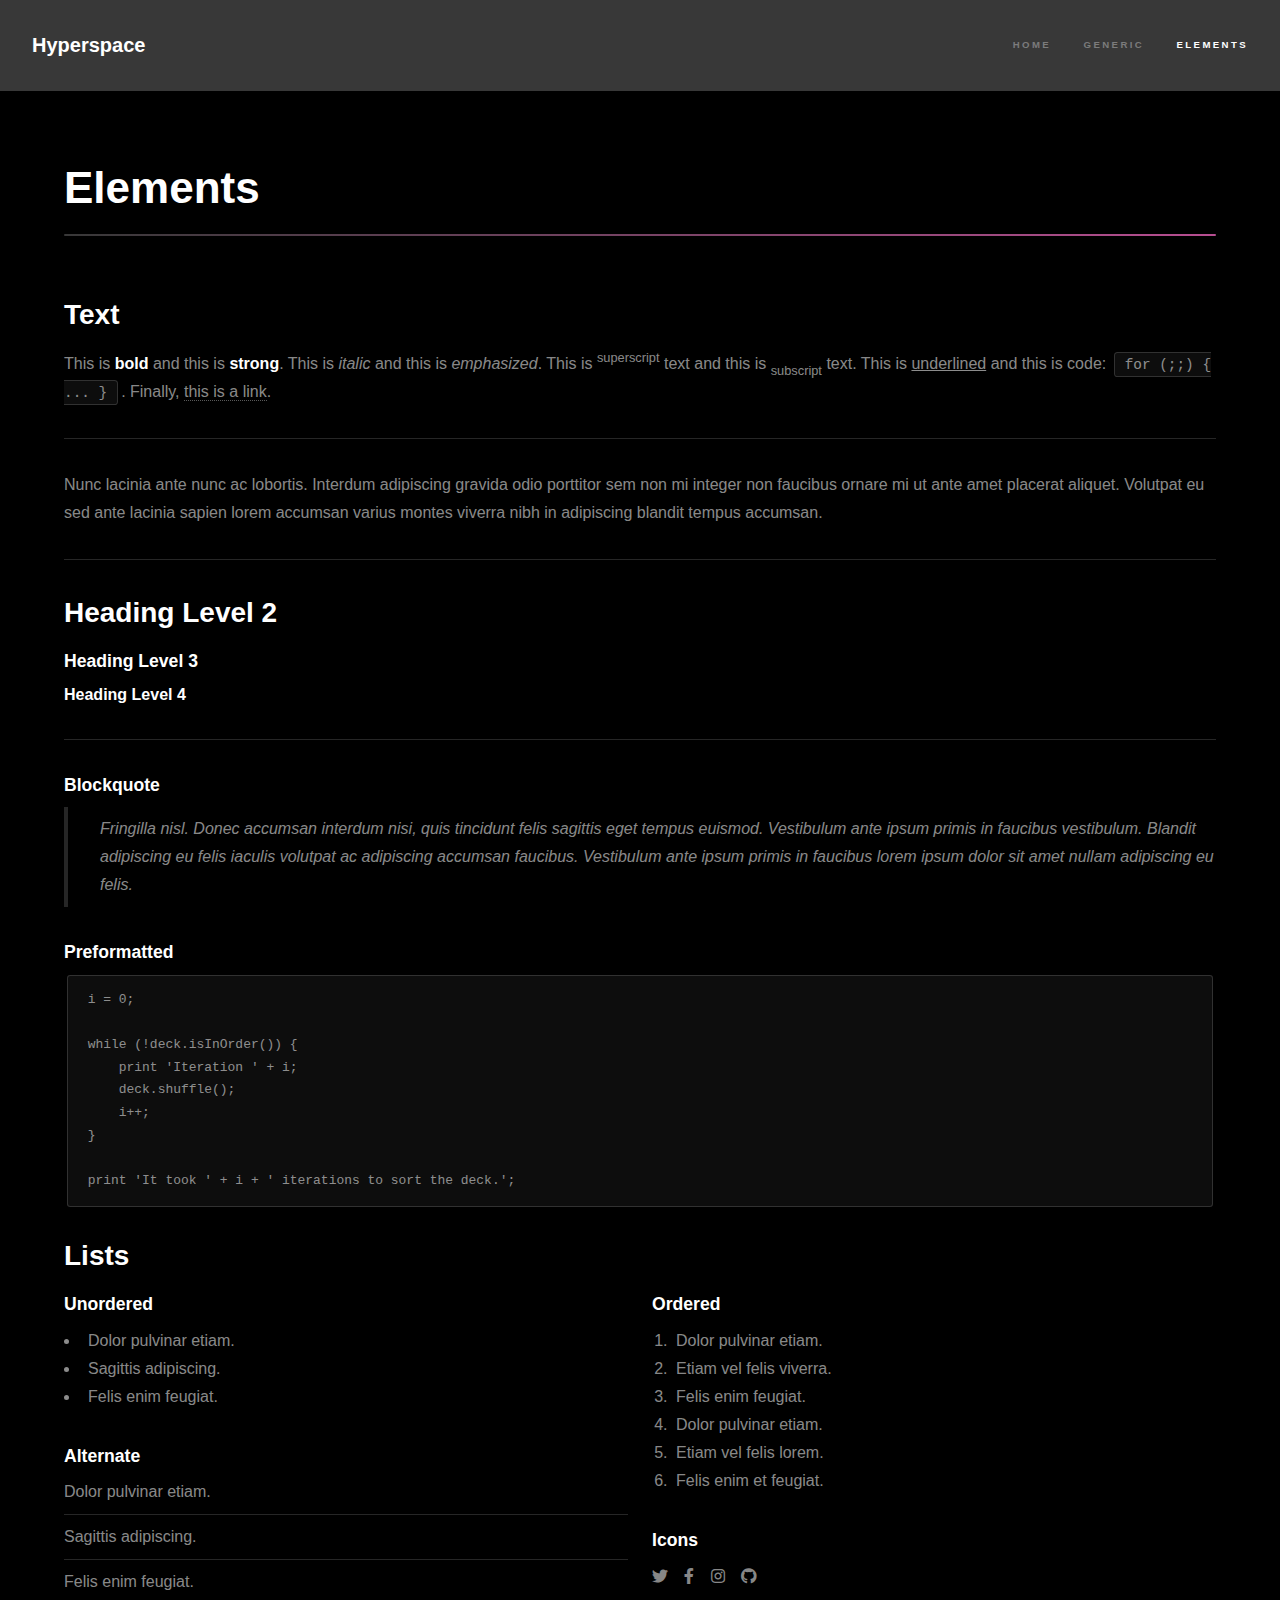
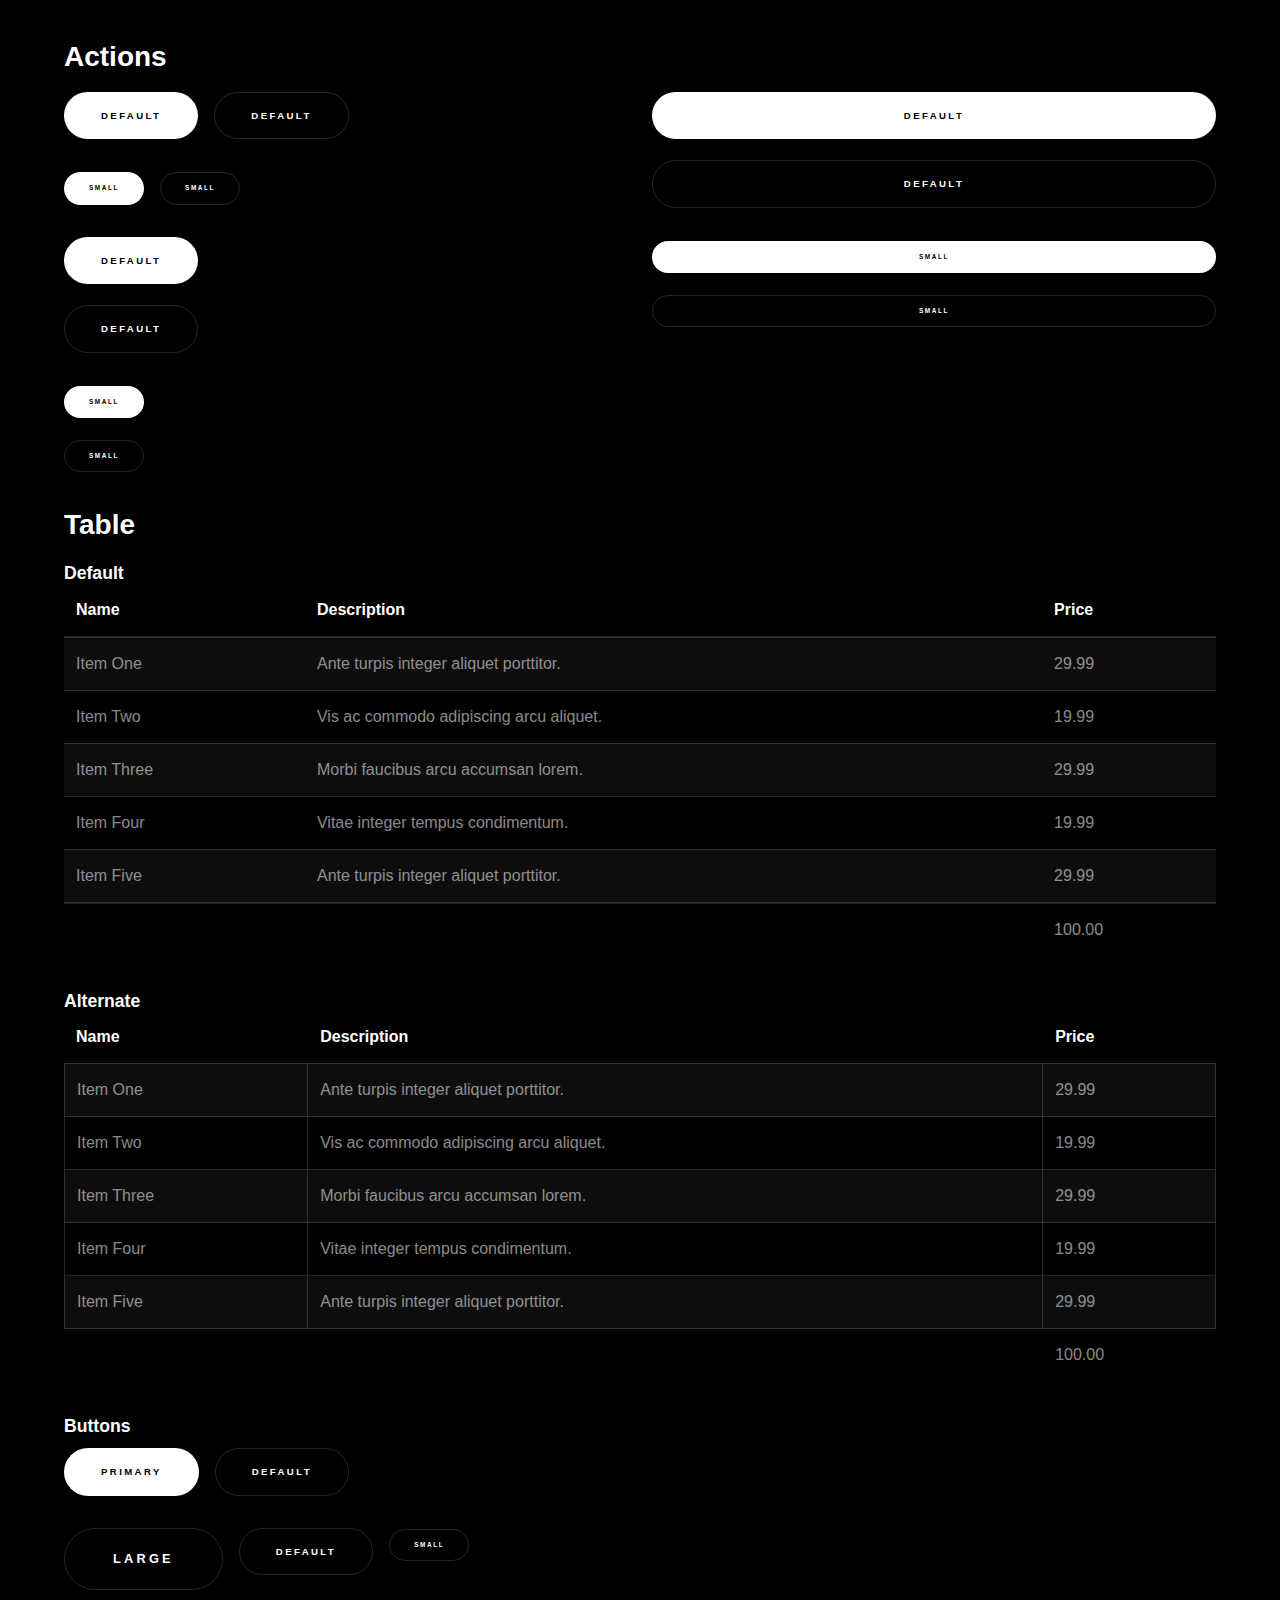
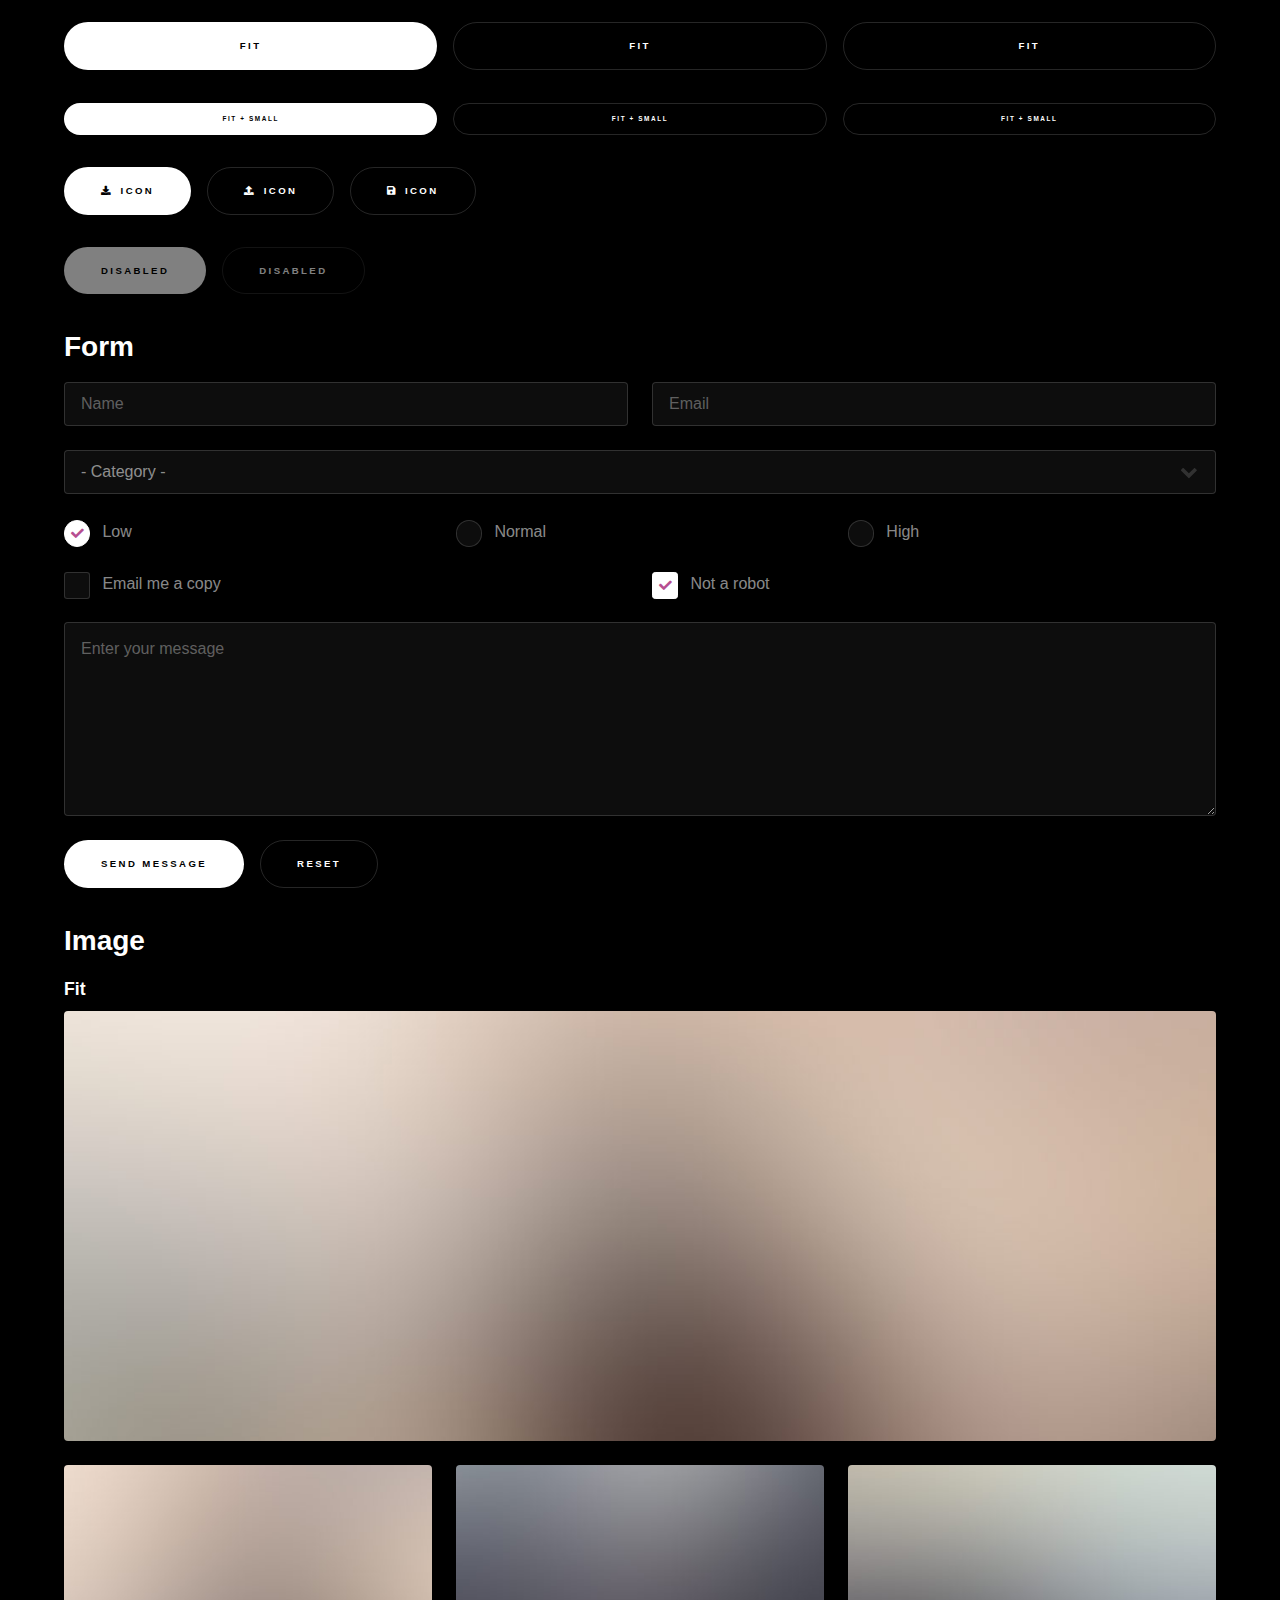
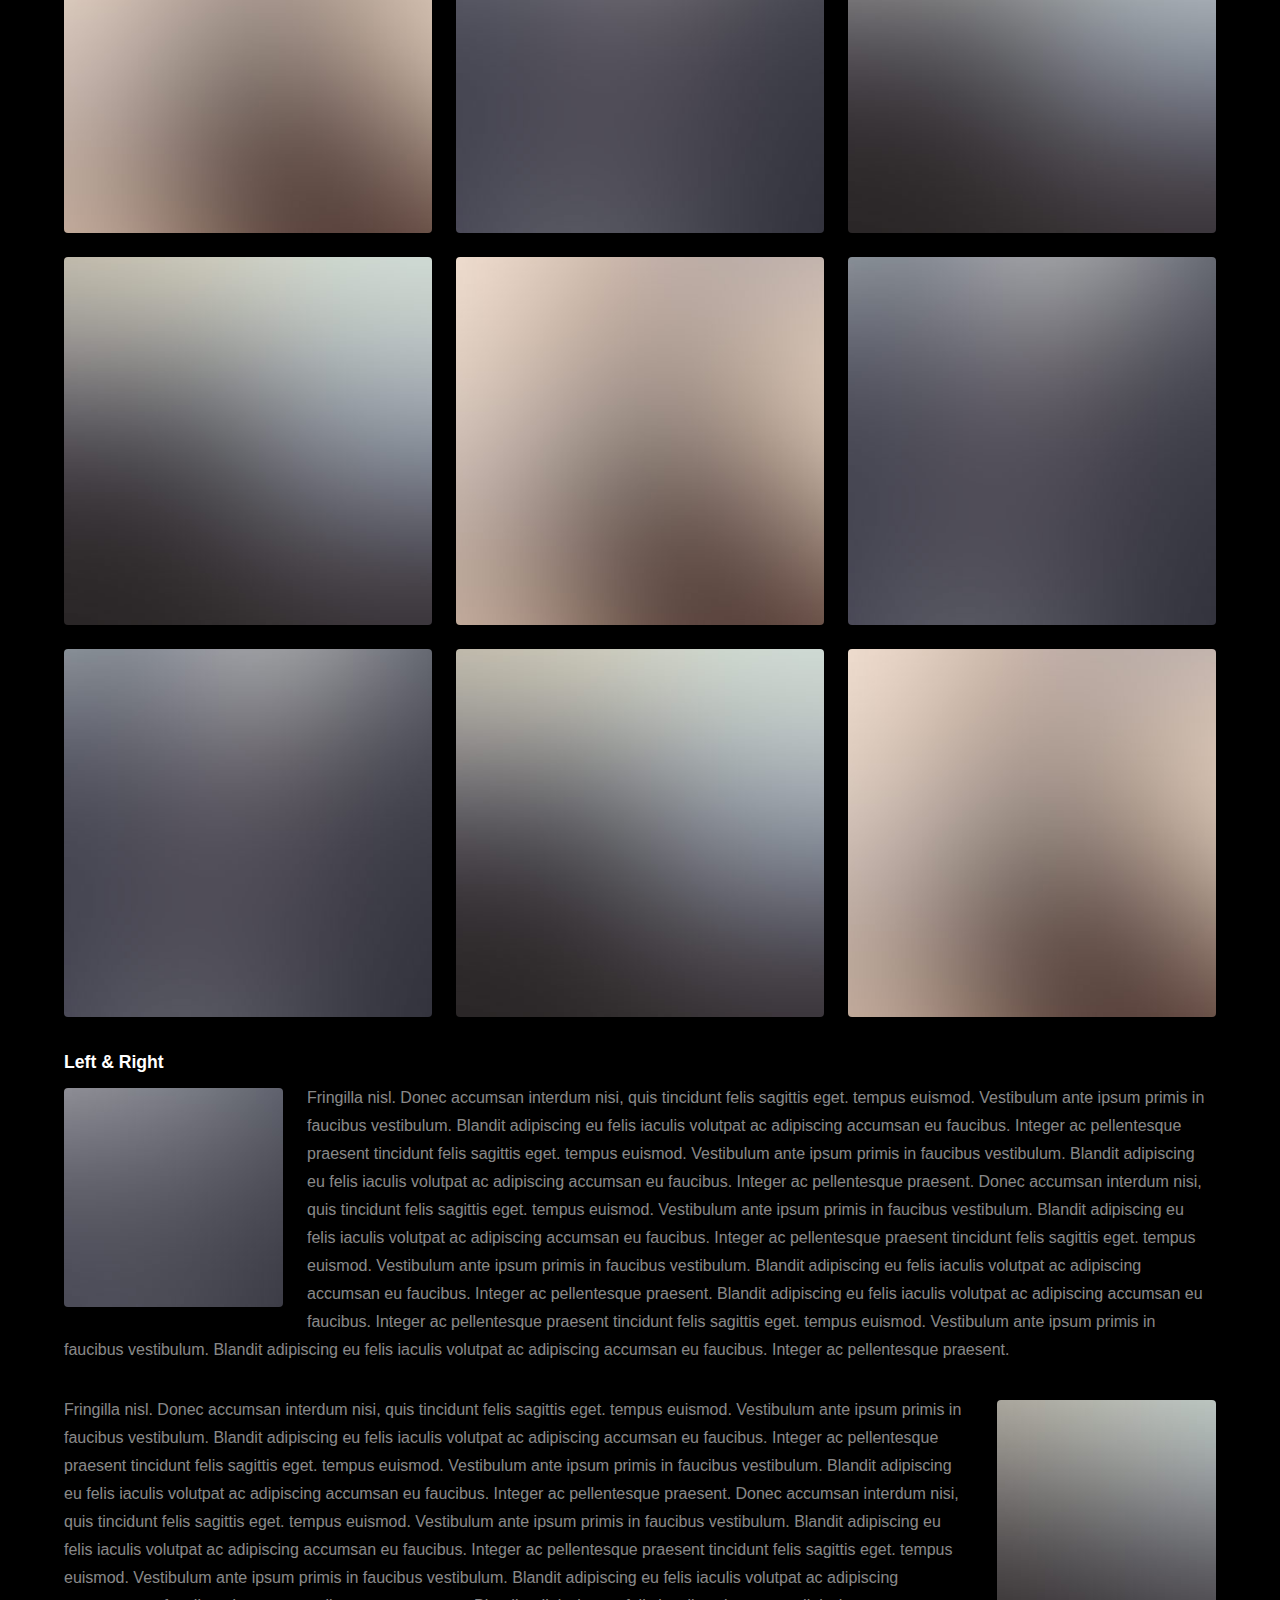
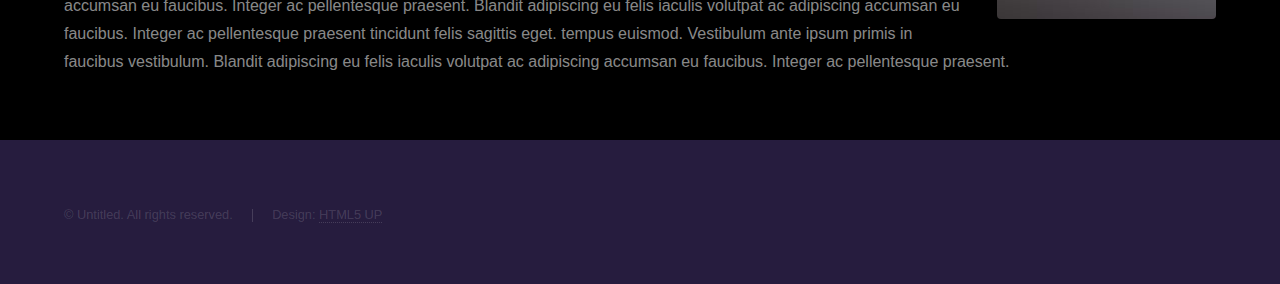
<file: elements.html>
<!DOCTYPE HTML>
<!--
	Hyperspace by HTML5 UP
	html5up.net | @ajlkn
	Free for personal and commercial use under the CCA 3.0 license (html5up.net/license)
-->
<html>
	<head>
		<title>Elements - Hyperspace by HTML5 UP</title>
		<meta charset="utf-8" />
		<meta name="viewport" content="width=device-width, initial-scale=1, user-scalable=no" />
		<link rel="stylesheet" href="assets/css/main.css" />
		<noscript><link rel="stylesheet" href="assets/css/noscript.css" /></noscript>
	</head>
	<body class="is-preload">

		<!-- Header -->
			<header id="header">
				<a href="index.html" class="title">Hyperspace</a>
				<nav>
					<ul>
						<li><a href="index.html">Home</a></li>
						<li><a href="generic.html">Generic</a></li>
						<li><a href="elements.html"  class="active">Elements</a></li>
					</ul>
				</nav>
			</header>

		<!-- Wrapper -->
			<div id="wrapper">

				<!-- Main -->
					<section id="main" class="wrapper">
						<div class="inner">
							<h1 class="major">Elements</h1>

							<!-- Text -->
								<section>
									<h2>Text</h2>
									<p>This is <b>bold</b> and this is <strong>strong</strong>. This is <i>italic</i> and this is <em>emphasized</em>.
									This is <sup>superscript</sup> text and this is <sub>subscript</sub> text.
									This is <u>underlined</u> and this is code: <code>for (;;) { ... }</code>. Finally, <a href="#">this is a link</a>.</p>
									<hr />
									<p>Nunc lacinia ante nunc ac lobortis. Interdum adipiscing gravida odio porttitor sem non mi integer non faucibus ornare mi ut ante amet placerat aliquet. Volutpat eu sed ante lacinia sapien lorem accumsan varius montes viverra nibh in adipiscing blandit tempus accumsan.</p>
									<hr />
									<h2>Heading Level 2</h2>
									<h3>Heading Level 3</h3>
									<h4>Heading Level 4</h4>
									<hr />
									<h3>Blockquote</h3>
									<blockquote>Fringilla nisl. Donec accumsan interdum nisi, quis tincidunt felis sagittis eget tempus euismod. Vestibulum ante ipsum primis in faucibus vestibulum. Blandit adipiscing eu felis iaculis volutpat ac adipiscing accumsan faucibus. Vestibulum ante ipsum primis in faucibus lorem ipsum dolor sit amet nullam adipiscing eu felis.</blockquote>
									<h3>Preformatted</h3>
									<pre><code>i = 0;

while (!deck.isInOrder()) {
    print 'Iteration ' + i;
    deck.shuffle();
    i++;
}

print 'It took ' + i + ' iterations to sort the deck.';</code></pre>
								</section>

							<!-- Lists -->
								<section>
									<h2>Lists</h2>
									<div class="row">
										<div class="col-6 col-12-medium">
											<h3>Unordered</h3>
											<ul>
												<li>Dolor pulvinar etiam.</li>
												<li>Sagittis adipiscing.</li>
												<li>Felis enim feugiat.</li>
											</ul>
											<h3>Alternate</h3>
											<ul class="alt">
												<li>Dolor pulvinar etiam.</li>
												<li>Sagittis adipiscing.</li>
												<li>Felis enim feugiat.</li>
											</ul>
										</div>
										<div class="col-6 col-12-medium">
											<h3>Ordered</h3>
											<ol>
												<li>Dolor pulvinar etiam.</li>
												<li>Etiam vel felis viverra.</li>
												<li>Felis enim feugiat.</li>
												<li>Dolor pulvinar etiam.</li>
												<li>Etiam vel felis lorem.</li>
												<li>Felis enim et feugiat.</li>
											</ol>
											<h3>Icons</h3>
											<ul class="icons">
												<li><a href="#" class="icon brands fa-twitter"><span class="label">Twitter</span></a></li>
												<li><a href="#" class="icon brands fa-facebook-f"><span class="label">Facebook</span></a></li>
												<li><a href="#" class="icon brands fa-instagram"><span class="label">Instagram</span></a></li>
												<li><a href="#" class="icon brands fa-github"><span class="label">Github</span></a></li>
											</ul>
										</div>
									</div>
									<h2>Actions</h2>
									<div class="row">
										<div class="col-6 col-12-medium">
											<ul class="actions">
												<li><a href="#" class="button primary">Default</a></li>
												<li><a href="#" class="button">Default</a></li>
											</ul>
											<ul class="actions small">
												<li><a href="#" class="button primary small">Small</a></li>
												<li><a href="#" class="button small">Small</a></li>
											</ul>
											<ul class="actions stacked">
												<li><a href="#" class="button primary">Default</a></li>
												<li><a href="#" class="button">Default</a></li>
											</ul>
											<ul class="actions stacked">
												<li><a href="#" class="button primary small">Small</a></li>
												<li><a href="#" class="button small">Small</a></li>
											</ul>
										</div>
										<div class="col-6 col-12-medium">
											<ul class="actions stacked">
												<li><a href="#" class="button primary fit">Default</a></li>
												<li><a href="#" class="button fit">Default</a></li>
											</ul>
											<ul class="actions stacked">
												<li><a href="#" class="button primary small fit">Small</a></li>
												<li><a href="#" class="button small fit">Small</a></li>
											</ul>
										</div>
									</div>
								</section>

							<!-- Table -->
								<section>
									<h2>Table</h2>
									<h3>Default</h3>
									<div class="table-wrapper">
										<table>
											<thead>
												<tr>
													<th>Name</th>
													<th>Description</th>
													<th>Price</th>
												</tr>
											</thead>
											<tbody>
												<tr>
													<td>Item One</td>
													<td>Ante turpis integer aliquet porttitor.</td>
													<td>29.99</td>
												</tr>
												<tr>
													<td>Item Two</td>
													<td>Vis ac commodo adipiscing arcu aliquet.</td>
													<td>19.99</td>
												</tr>
												<tr>
													<td>Item Three</td>
													<td> Morbi faucibus arcu accumsan lorem.</td>
													<td>29.99</td>
												</tr>
												<tr>
													<td>Item Four</td>
													<td>Vitae integer tempus condimentum.</td>
													<td>19.99</td>
												</tr>
												<tr>
													<td>Item Five</td>
													<td>Ante turpis integer aliquet porttitor.</td>
													<td>29.99</td>
												</tr>
											</tbody>
											<tfoot>
												<tr>
													<td colspan="2"></td>
													<td>100.00</td>
												</tr>
											</tfoot>
										</table>
									</div>

									<h3>Alternate</h3>
									<div class="table-wrapper">
										<table class="alt">
											<thead>
												<tr>
													<th>Name</th>
													<th>Description</th>
													<th>Price</th>
												</tr>
											</thead>
											<tbody>
												<tr>
													<td>Item One</td>
													<td>Ante turpis integer aliquet porttitor.</td>
													<td>29.99</td>
												</tr>
												<tr>
													<td>Item Two</td>
													<td>Vis ac commodo adipiscing arcu aliquet.</td>
													<td>19.99</td>
												</tr>
												<tr>
													<td>Item Three</td>
													<td> Morbi faucibus arcu accumsan lorem.</td>
													<td>29.99</td>
												</tr>
												<tr>
													<td>Item Four</td>
													<td>Vitae integer tempus condimentum.</td>
													<td>19.99</td>
												</tr>
												<tr>
													<td>Item Five</td>
													<td>Ante turpis integer aliquet porttitor.</td>
													<td>29.99</td>
												</tr>
											</tbody>
											<tfoot>
												<tr>
													<td colspan="2"></td>
													<td>100.00</td>
												</tr>
											</tfoot>
										</table>
									</div>
								</section>

							<!-- Buttons -->
								<section>
									<h3>Buttons</h3>
									<ul class="actions">
										<li><a href="#" class="button primary">Primary</a></li>
										<li><a href="#" class="button">Default</a></li>
									</ul>
									<ul class="actions">
										<li><a href="#" class="button large">Large</a></li>
										<li><a href="#" class="button">Default</a></li>
										<li><a href="#" class="button small">Small</a></li>
									</ul>
									<ul class="actions fit">
										<li><a href="#" class="button primary fit">Fit</a></li>
										<li><a href="#" class="button fit">Fit</a></li>
										<li><a href="#" class="button fit">Fit</a></li>
									</ul>
									<ul class="actions fit small">
										<li><a href="#" class="button primary fit small">Fit + Small</a></li>
										<li><a href="#" class="button fit small">Fit + Small</a></li>
										<li><a href="#" class="button fit small">Fit + Small</a></li>
									</ul>
									<ul class="actions">
										<li><a href="#" class="button primary icon solid fa-download">Icon</a></li>
										<li><a href="#" class="button icon solid fa-upload">Icon</a></li>
										<li><a href="#" class="button icon solid fa-save">Icon</a></li>
									</ul>
									<ul class="actions">
										<li><span class="button primary disabled">Disabled</span></li>
										<li><span class="button disabled">Disabled</span></li>
									</ul>
								</section>

							<!-- Form -->
								<section>
									<h2>Form</h2>
									<form method="post" action="#">
										<div class="row gtr-uniform">
											<div class="col-6 col-12-xsmall">
												<input type="text" name="demo-name" id="demo-name" value="" placeholder="Name" />
											</div>
											<div class="col-6 col-12-xsmall">
												<input type="email" name="demo-email" id="demo-email" value="" placeholder="Email" />
											</div>
											<div class="col-12">
												<select name="demo-category" id="demo-category">
													<option value="">- Category -</option>
													<option value="1">Manufacturing</option>
													<option value="1">Shipping</option>
													<option value="1">Administration</option>
													<option value="1">Human Resources</option>
												</select>
											</div>
											<div class="col-4 col-12-small">
												<input type="radio" id="demo-priority-low" name="demo-priority" checked>
												<label for="demo-priority-low">Low</label>
											</div>
											<div class="col-4 col-12-small">
												<input type="radio" id="demo-priority-normal" name="demo-priority">
												<label for="demo-priority-normal">Normal</label>
											</div>
											<div class="col-4 col-12-small">
												<input type="radio" id="demo-priority-high" name="demo-priority">
												<label for="demo-priority-high">High</label>
											</div>
											<div class="col-6 col-12-small">
												<input type="checkbox" id="demo-copy" name="demo-copy">
												<label for="demo-copy">Email me a copy</label>
											</div>
											<div class="col-6 col-12-small">
												<input type="checkbox" id="demo-human" name="demo-human" checked>
												<label for="demo-human">Not a robot</label>
											</div>
											<div class="col-12">
												<textarea name="demo-message" id="demo-message" placeholder="Enter your message" rows="6"></textarea>
											</div>
											<div class="col-12">
												<ul class="actions">
													<li><input type="submit" value="Send Message" class="primary" /></li>
													<li><input type="reset" value="Reset" /></li>
												</ul>
											</div>
										</div>
									</form>
								</section>

							<!-- Image -->
								<section>
									<h2>Image</h2>
									<h3>Fit</h3>
									<div class="box alt">
										<div class="row gtr-uniform">
											<div class="col-12"><span class="image fit"><img src="images/pic04.jpg" alt="" /></span></div>
											<div class="col-4"><span class="image fit"><img src="images/pic01.jpg" alt="" /></span></div>
											<div class="col-4"><span class="image fit"><img src="images/pic02.jpg" alt="" /></span></div>
											<div class="col-4"><span class="image fit"><img src="images/pic03.jpg" alt="" /></span></div>
											<div class="col-4"><span class="image fit"><img src="images/pic03.jpg" alt="" /></span></div>
											<div class="col-4"><span class="image fit"><img src="images/pic01.jpg" alt="" /></span></div>
											<div class="col-4"><span class="image fit"><img src="images/pic02.jpg" alt="" /></span></div>
											<div class="col-4"><span class="image fit"><img src="images/pic02.jpg" alt="" /></span></div>
											<div class="col-4"><span class="image fit"><img src="images/pic03.jpg" alt="" /></span></div>
											<div class="col-4"><span class="image fit"><img src="images/pic01.jpg" alt="" /></span></div>
										</div>
									</div>
									<h3>Left &amp; Right</h3>
									<p><span class="image left"><img src="images/pic05.jpg" alt="" /></span>Fringilla nisl. Donec accumsan interdum nisi, quis tincidunt felis sagittis eget. tempus euismod. Vestibulum ante ipsum primis in faucibus vestibulum. Blandit adipiscing eu felis iaculis volutpat ac adipiscing accumsan eu faucibus. Integer ac pellentesque praesent tincidunt felis sagittis eget. tempus euismod. Vestibulum ante ipsum primis in faucibus vestibulum. Blandit adipiscing eu felis iaculis volutpat ac adipiscing accumsan eu faucibus. Integer ac pellentesque praesent. Donec accumsan interdum nisi, quis tincidunt felis sagittis eget. tempus euismod. Vestibulum ante ipsum primis in faucibus vestibulum. Blandit adipiscing eu felis iaculis volutpat ac adipiscing accumsan eu faucibus. Integer ac pellentesque praesent tincidunt felis sagittis eget. tempus euismod. Vestibulum ante ipsum primis in faucibus vestibulum. Blandit adipiscing eu felis iaculis volutpat ac adipiscing accumsan eu faucibus. Integer ac pellentesque praesent. Blandit adipiscing eu felis iaculis volutpat ac adipiscing accumsan eu faucibus. Integer ac pellentesque praesent tincidunt felis sagittis eget. tempus euismod. Vestibulum ante ipsum primis in faucibus vestibulum. Blandit adipiscing eu felis iaculis volutpat ac adipiscing accumsan eu faucibus. Integer ac pellentesque praesent.</p>
									<p><span class="image right"><img src="images/pic06.jpg" alt="" /></span>Fringilla nisl. Donec accumsan interdum nisi, quis tincidunt felis sagittis eget. tempus euismod. Vestibulum ante ipsum primis in faucibus vestibulum. Blandit adipiscing eu felis iaculis volutpat ac adipiscing accumsan eu faucibus. Integer ac pellentesque praesent tincidunt felis sagittis eget. tempus euismod. Vestibulum ante ipsum primis in faucibus vestibulum. Blandit adipiscing eu felis iaculis volutpat ac adipiscing accumsan eu faucibus. Integer ac pellentesque praesent. Donec accumsan interdum nisi, quis tincidunt felis sagittis eget. tempus euismod. Vestibulum ante ipsum primis in faucibus vestibulum. Blandit adipiscing eu felis iaculis volutpat ac adipiscing accumsan eu faucibus. Integer ac pellentesque praesent tincidunt felis sagittis eget. tempus euismod. Vestibulum ante ipsum primis in faucibus vestibulum. Blandit adipiscing eu felis iaculis volutpat ac adipiscing accumsan eu faucibus. Integer ac pellentesque praesent. Blandit adipiscing eu felis iaculis volutpat ac adipiscing accumsan eu faucibus. Integer ac pellentesque praesent tincidunt felis sagittis eget. tempus euismod. Vestibulum ante ipsum primis in faucibus vestibulum. Blandit adipiscing eu felis iaculis volutpat ac adipiscing accumsan eu faucibus. Integer ac pellentesque praesent.</p>
								</section>

						</div>
					</section>

			</div>

		<!-- Footer -->
			<footer id="footer" class="wrapper alt">
				<div class="inner">
					<ul class="menu">
						<li>&copy; Untitled. All rights reserved.</li><li>Design: <a href="http://html5up.net">HTML5 UP</a></li>
					</ul>
				</div>
			</footer>

		<!-- Scripts -->
			<script src="assets/js/jquery.min.js"></script>
			<script src="assets/js/jquery.scrollex.min.js"></script>
			<script src="assets/js/jquery.scrolly.min.js"></script>
			<script src="assets/js/browser.min.js"></script>
			<script src="assets/js/breakpoints.min.js"></script>
			<script src="assets/js/util.js"></script>
			<script src="assets/js/main.js"></script>

	</body>
</html>
</file>
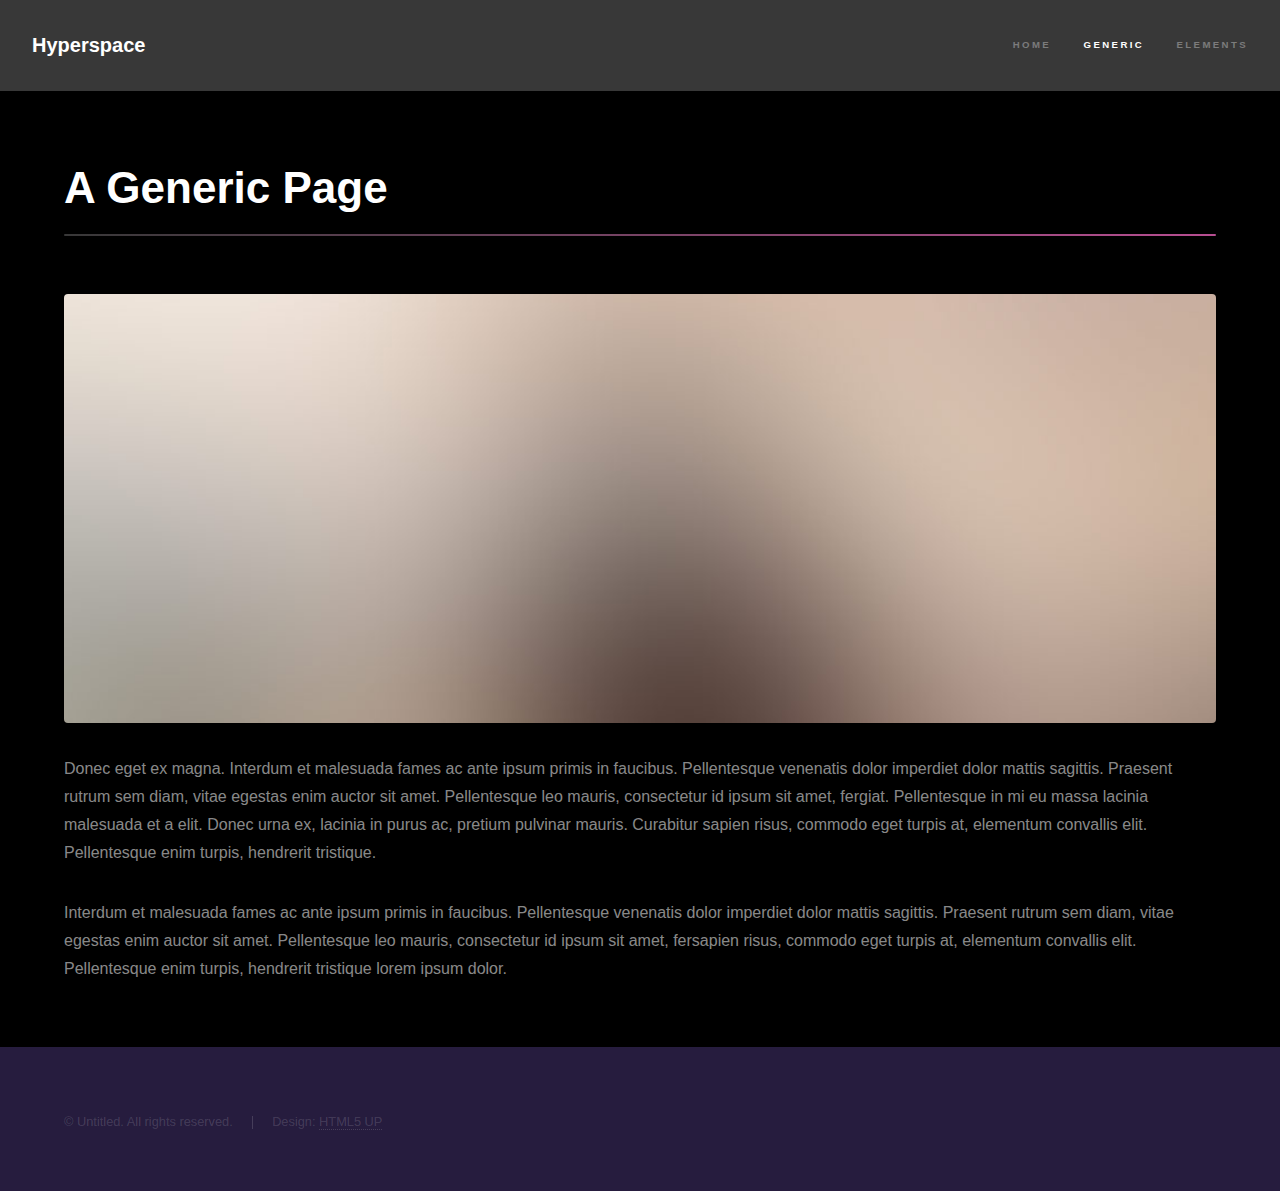
<file: generic.html>
<!DOCTYPE HTML>
<!--
	Hyperspace by HTML5 UP
	html5up.net | @ajlkn
	Free for personal and commercial use under the CCA 3.0 license (html5up.net/license)
-->
<html>
	<head>
		<title>Generic - Hyperspace by HTML5 UP</title>
		<meta charset="utf-8" />
		<meta name="viewport" content="width=device-width, initial-scale=1, user-scalable=no" />
		<link rel="stylesheet" href="assets/css/main.css" />
		<noscript><link rel="stylesheet" href="assets/css/noscript.css" /></noscript>
	</head>
	<body class="is-preload">

		<!-- Header -->
			<header id="header">
				<a href="index.html" class="title">Hyperspace</a>
				<nav>
					<ul>
						<li><a href="index.html">Home</a></li>
						<li><a href="generic.html" class="active">Generic</a></li>
						<li><a href="elements.html">Elements</a></li>
					</ul>
				</nav>
			</header>

		<!-- Wrapper -->
			<div id="wrapper">

				<!-- Main -->
					<section id="main" class="wrapper">
						<div class="inner">
							<h1 class="major">A Generic Page</h1>
							<span class="image fit"><img src="images/pic04.jpg" alt="" /></span>
							<p>Donec eget ex magna. Interdum et malesuada fames ac ante ipsum primis in faucibus. Pellentesque venenatis dolor imperdiet dolor mattis sagittis. Praesent rutrum sem diam, vitae egestas enim auctor sit amet. Pellentesque leo mauris, consectetur id ipsum sit amet, fergiat. Pellentesque in mi eu massa lacinia malesuada et a elit. Donec urna ex, lacinia in purus ac, pretium pulvinar mauris. Curabitur sapien risus, commodo eget turpis at, elementum convallis elit. Pellentesque enim turpis, hendrerit tristique.</p>
							<p>Interdum et malesuada fames ac ante ipsum primis in faucibus. Pellentesque venenatis dolor imperdiet dolor mattis sagittis. Praesent rutrum sem diam, vitae egestas enim auctor sit amet. Pellentesque leo mauris, consectetur id ipsum sit amet, fersapien risus, commodo eget turpis at, elementum convallis elit. Pellentesque enim turpis, hendrerit tristique lorem ipsum dolor.</p>
						</div>
					</section>

			</div>

		<!-- Footer -->
			<footer id="footer" class="wrapper alt">
				<div class="inner">
					<ul class="menu">
						<li>&copy; Untitled. All rights reserved.</li><li>Design: <a href="http://html5up.net">HTML5 UP</a></li>
					</ul>
				</div>
			</footer>

		<!-- Scripts -->
			<script src="assets/js/jquery.min.js"></script>
			<script src="assets/js/jquery.scrollex.min.js"></script>
			<script src="assets/js/jquery.scrolly.min.js"></script>
			<script src="assets/js/browser.min.js"></script>
			<script src="assets/js/breakpoints.min.js"></script>
			<script src="assets/js/util.js"></script>
			<script src="assets/js/main.js"></script>

	</body>
</html>
</file>
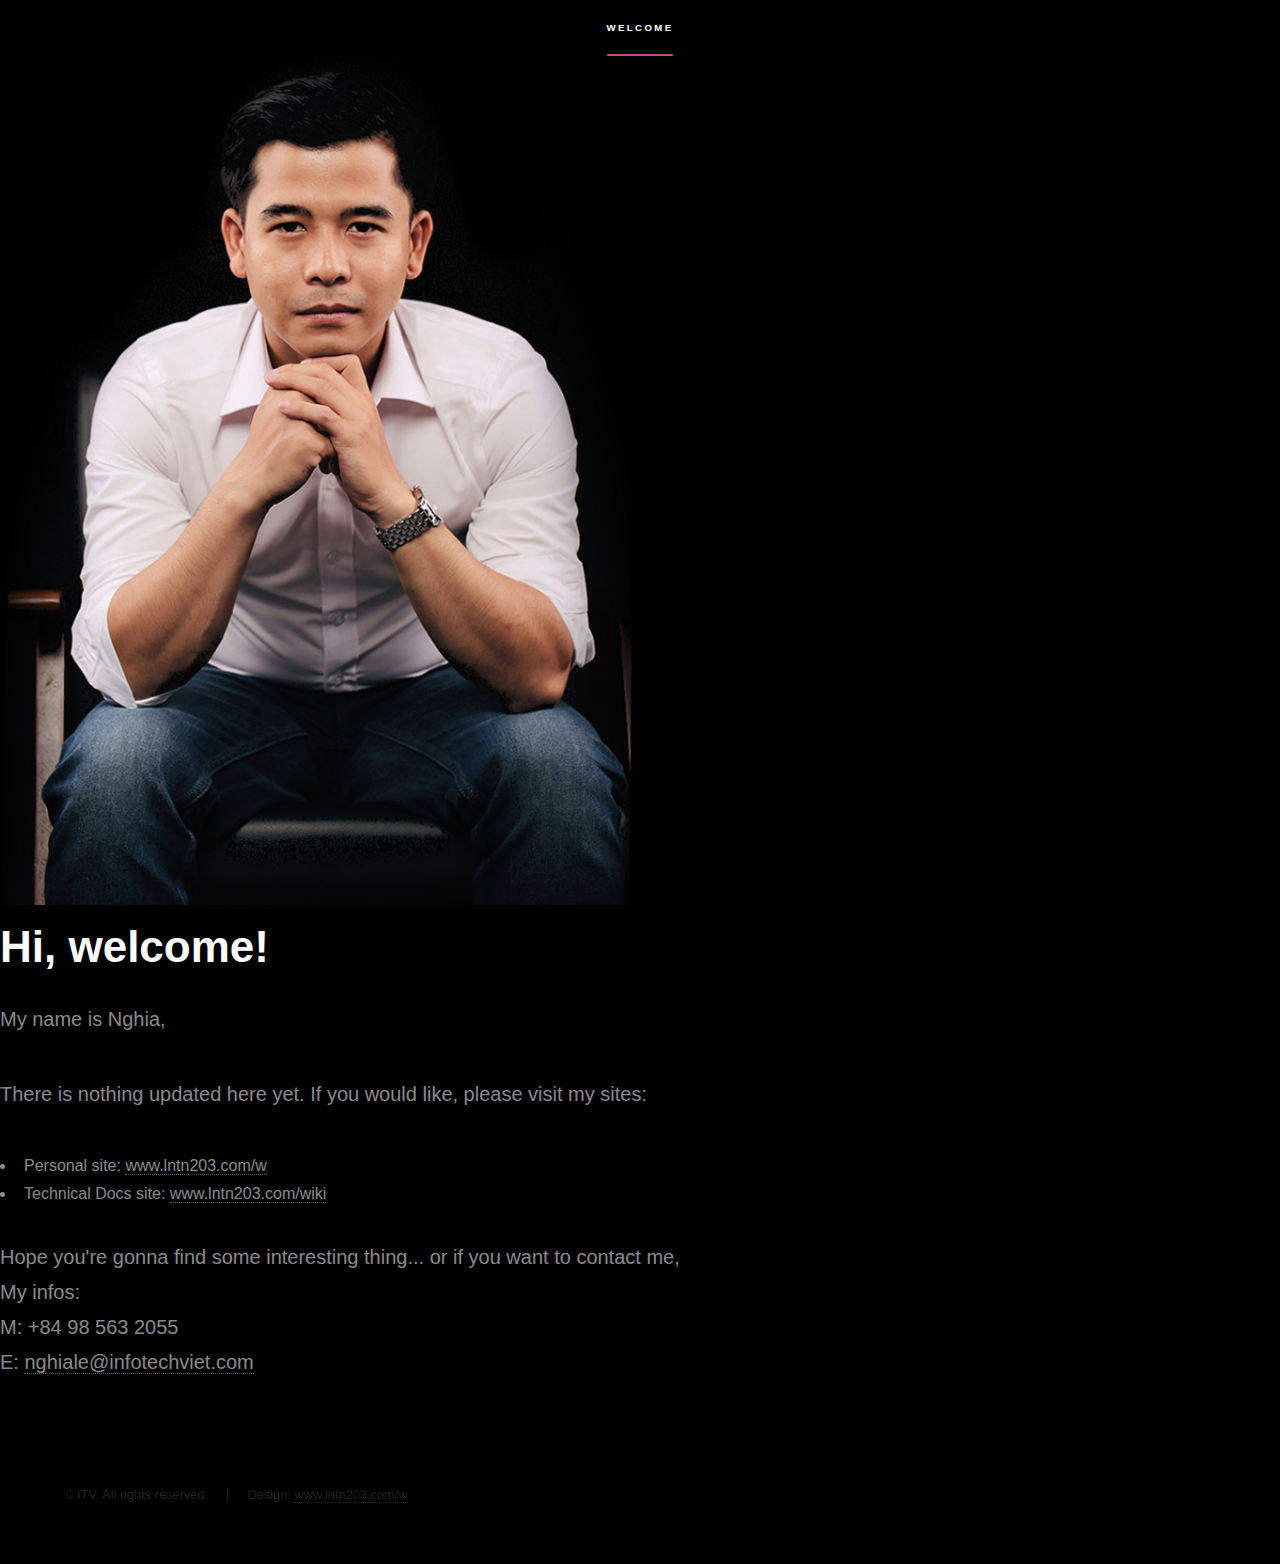
<file: index-nghiale.html>
<!DOCTYPE HTML>
<!--
	Hyperspace by HTML5 UP
	html5up.net | @ajlkn
	Free for personal and commercial use under the CCA 3.0 license (html5up.net/license)
-->
<html>
	<head>
		<title>Le Nguyen Trong Nghia's CV - trongnghia203 - lntn203.com</title>
		<meta charset="utf-8" />
		<meta name="viewport" content="width=device-width, initial-scale=1, user-scalable=no" />
		<link rel="stylesheet" href="assets/css/main.css" />
		<noscript><link rel="stylesheet" href="assets/css/noscript.css" /></noscript>
	</head>
	<body class="is-preload">

		<!-- Sidebar -->
			<section id="sidebar">
				<div class="inner">
					<nav>
						<ul>
							<li><a href="#intro">Welcome</a></li><!--
							<li><a href="#one">Who we are</a></li>
							<li><a href="#two">What we do</a></li>
							<li><a href="#three">Get in touch</a></li>-->
						</ul>
					</nav>
				</div>
			</section>

		<!-- Wrapper -->
			<div id="wrapper" style="background: #000000;">
					<section id="intro" class="wrapper style1 fullscreen fade-up" class="wrapper style1-alt" style="background: #000000;">
							<div style="float: left;">
								<img src="images/trongnghia203-lntn203.jpg" width="50%">
							</div>
							<div style="float: left;">
								<h1>Hi, welcome!</h1>
								<p>My name is Nghia,</p>
								<p>There is nothing updated here yet. If you would like, please visit my sites:</p>
								<ul>
									<li>Personal site: <a href="https://www.lntn203.com/w">www.lntn203.com/w</a></li>
									<li>Technical Docs site: <a href="https://www.lntn203.com/wiki">www.lntn203.com/wiki</a></li>
								</ul>
								<p>Hope you're gonna find some interesting thing... or if you want to contact me,</br>
								My infos:<br>
								M: +84 98 563 2055<br>
								E: <a href="mailto:nghiale@infotechviet.com">nghiale@infotechviet.com</a></p>
							</div>
					</section>


				<!-- Intro -->
					<!-- <section id="intro" class="wrapper style1 fullscreen fade-up">
						<div class="inner">
							<h1>Hyperspace</h1>
							<p>Just another fine responsive site template designed by <a href="http://html5up.net">HTML5 UP</a><br />
							and released for free under the <a href="http://html5up.net/license">Creative Commons</a>.</p>
							<ul class="actions">
								<li><a href="#one" class="button scrolly">Learn more</a></li>
							</ul>
						</div>
					</section> -->

				<!-- One -->
					<!-- <section id="one" class="wrapper style2 spotlights">
						<section>
							<a href="#" class="image"><img src="images/pic01.jpg" alt="" data-position="center center" /></a>
							<div class="content">
								<div class="inner">
									<h2>Sed ipsum dolor</h2>
									<p>Phasellus convallis elit id ullamcorper pulvinar. Duis aliquam turpis mauris, eu ultricies erat malesuada quis. Aliquam dapibus.</p>
									<ul class="actions">
										<li><a href="generic.html" class="button">Learn more</a></li>
									</ul>
								</div>
							</div>
						</section>
						<section>
							<a href="#" class="image"><img src="images/pic02.jpg" alt="" data-position="top center" /></a>
							<div class="content">
								<div class="inner">
									<h2>Feugiat consequat</h2>
									<p>Phasellus convallis elit id ullamcorper pulvinar. Duis aliquam turpis mauris, eu ultricies erat malesuada quis. Aliquam dapibus.</p>
									<ul class="actions">
										<li><a href="generic.html" class="button">Learn more</a></li>
									</ul>
								</div>
							</div>
						</section>
						<section>
							<a href="#" class="image"><img src="images/pic03.jpg" alt="" data-position="25% 25%" /></a>
							<div class="content">
								<div class="inner">
									<h2>Ultricies aliquam</h2>
									<p>Phasellus convallis elit id ullamcorper pulvinar. Duis aliquam turpis mauris, eu ultricies erat malesuada quis. Aliquam dapibus.</p>
									<ul class="actions">
										<li><a href="generic.html" class="button">Learn more</a></li>
									</ul>
								</div>
							</div>
						</section>
					</section> -->

				<!-- Two -->
					<!-- <section id="two" class="wrapper style3 fade-up">
						<div class="inner">
							<h2>What we do</h2>
							<p>Phasellus convallis elit id ullamcorper pulvinar. Duis aliquam turpis mauris, eu ultricies erat malesuada quis. Aliquam dapibus, lacus eget hendrerit bibendum, urna est aliquam sem, sit amet imperdiet est velit quis lorem.</p>
							<div class="features">
								<section>
									<span class="icon solid major fa-code"></span>
									<h3>Lorem ipsum amet</h3>
									<p>Phasellus convallis elit id ullam corper amet et pulvinar. Duis aliquam turpis mauris, sed ultricies erat dapibus.</p>
								</section>
								<section>
									<span class="icon solid major fa-lock"></span>
									<h3>Aliquam sed nullam</h3>
									<p>Phasellus convallis elit id ullam corper amet et pulvinar. Duis aliquam turpis mauris, sed ultricies erat dapibus.</p>
								</section>
								<section>
									<span class="icon solid major fa-cog"></span>
									<h3>Sed erat ullam corper</h3>
									<p>Phasellus convallis elit id ullam corper amet et pulvinar. Duis aliquam turpis mauris, sed ultricies erat dapibus.</p>
								</section>
								<section>
									<span class="icon solid major fa-desktop"></span>
									<h3>Veroeros quis lorem</h3>
									<p>Phasellus convallis elit id ullam corper amet et pulvinar. Duis aliquam turpis mauris, sed ultricies erat dapibus.</p>
								</section>
								<section>
									<span class="icon solid major fa-link"></span>
									<h3>Urna quis bibendum</h3>
									<p>Phasellus convallis elit id ullam corper amet et pulvinar. Duis aliquam turpis mauris, sed ultricies erat dapibus.</p>
								</section>
								<section>
									<span class="icon major fa-gem"></span>
									<h3>Aliquam urna dapibus</h3>
									<p>Phasellus convallis elit id ullam corper amet et pulvinar. Duis aliquam turpis mauris, sed ultricies erat dapibus.</p>
								</section>
							</div>
							<ul class="actions">
								<li><a href="generic.html" class="button">Learn more</a></li>
							</ul>
						</div>
					</section> -->

				<!-- Three -->
					<!-- <section id="three" class="wrapper style1 fade-up">
						<div class="inner">
							<h2>Get in touch</h2>
							<p>Phasellus convallis elit id ullamcorper pulvinar. Duis aliquam turpis mauris, eu ultricies erat malesuada quis. Aliquam dapibus, lacus eget hendrerit bibendum, urna est aliquam sem, sit amet imperdiet est velit quis lorem.</p>
							<div class="split style1">
								<section>
									<form method="post" action="#">
										<div class="fields">
											<div class="field half">
												<label for="name">Name</label>
												<input type="text" name="name" id="name" />
											</div>
											<div class="field half">
												<label for="email">Email</label>
												<input type="text" name="email" id="email" />
											</div>
											<div class="field">
												<label for="message">Message</label>
												<textarea name="message" id="message" rows="5"></textarea>
											</div>
										</div>
										<ul class="actions">
											<li><a href="" class="button submit">Send Message</a></li>
										</ul>
									</form>
								</section>
								<section>
									<ul class="contact">
										<li>
											<h3>Address</h3>
											<span>12345 Somewhere Road #654<br />
											Nashville, TN 00000-0000<br />
											USA</span>
										</li>
										<li>
											<h3>Email</h3>
											<a href="#">user@untitled.tld</a>
										</li>
										<li>
											<h3>Phone</h3>
											<span>(000) 000-0000</span>
										</li>
										<li>
											<h3>Social</h3>
											<ul class="icons">
												<li><a href="#" class="icon brands fa-twitter"><span class="label">Twitter</span></a></li>
												<li><a href="#" class="icon brands fa-facebook-f"><span class="label">Facebook</span></a></li>
												<li><a href="#" class="icon brands fa-github"><span class="label">GitHub</span></a></li>
												<li><a href="#" class="icon brands fa-instagram"><span class="label">Instagram</span></a></li>
												<li><a href="#" class="icon brands fa-linkedin-in"><span class="label">LinkedIn</span></a></li>
											</ul>
										</li>
									</ul>
								</section>
							</div>
						</div>
					</section>

			</div> -->

		<!-- Footer -->
			<footer id="footer" class="wrapper style1-alt" style="background: #000000;">
				<div class="inner">
					<ul class="menu">
						<li>&copy; ITV. All rights reserved.</li><li>Design: <a href="https://www.lntn203.com/w">www.lntn203.com/w</a></li>
					</ul>
				</div>
			</footer>

		<!-- Scripts -->
			<script src="assets/js/jquery.min.js"></script>
			<script src="assets/js/jquery.scrollex.min.js"></script>
			<script src="assets/js/jquery.scrolly.min.js"></script>
			<script src="assets/js/browser.min.js"></script>
			<script src="assets/js/breakpoints.min.js"></script>
			<script src="assets/js/util.js"></script>
			<script src="assets/js/main.js"></script>

	</body>
</html>
</file>
<file: assets/css/noscript.css>
/*
	Hyperspace by HTML5 UP
	html5up.net | @ajlkn
	Free for personal and commercial use under the CCA 3.0 license (html5up.net/license)
*/

/* Spotlights */

	.spotlights > section > .image:before {
		opacity: 0 !important;
	}

	.spotlights > section > .content > .inner {
		-moz-transform: none !important;
		-webkit-transform: none !important;
		-ms-transform: none !important;
		transform: none !important;
		opacity: 1 !important;
	}

/* Wrapper */

	.wrapper > .inner {
		opacity: 1 !important;
		-moz-transform: none !important;
		-webkit-transform: none !important;
		-ms-transform: none !important;
		transform: none !important;
	}

/* Sidebar */

	#sidebar > .inner {
		opacity: 1 !important;
	}

	#sidebar nav > ul > li {
		-moz-transform: none !important;
		-webkit-transform: none !important;
		-ms-transform: none !important;
		transform: none !important;
		opacity: 1 !important;
	}
</file>
<file: assets/css/main.css>
@import url(fontawesome-all.min.css);

/*
	Hyperspace by HTML5 UP
	html5up.net | @ajlkn
	Free for personal and commercial use under the CCA 3.0 license (html5up.net/license)
*/

html, body, div, span, applet, object,
iframe, h1, h2, h3, h4, h5, h6, p, blockquote,
pre, a, abbr, acronym, address, big, cite,
code, del, dfn, em, img, ins, kbd, q, s, samp,
small, strike, strong, sub, sup, tt, var, b,
u, i, center, dl, dt, dd, ol, ul, li, fieldset,
form, label, legend, table, caption, tbody,
tfoot, thead, tr, th, td, article, aside,
canvas, details, embed, figure, figcaption,
footer, header, hgroup, menu, nav, output, ruby,
section, summary, time, mark, audio, video {
	margin: 0;
	padding: 0;
	border: 0;
	font-size: 100%;
	font: inherit;
	vertical-align: baseline;}

article, aside, details, figcaption, figure,
footer, header, hgroup, menu, nav, section {
	display: block;}

body {
	line-height: 1;
}

ol, ul {
	list-style: none;
}

blockquote, q {
	quotes: none;
}

	blockquote:before, blockquote:after, q:before, q:after {
		content: '';
		content: none;
	}

table {
	border-collapse: collapse;
	border-spacing: 0;
}

body {
	-webkit-text-size-adjust: none;
}

mark {
	background-color: transparent;
	color: inherit;
}

input::-moz-focus-inner {
	border: 0;
	padding: 0;
}

input, select, textarea {
	-moz-appearance: none;
	-webkit-appearance: none;
	-ms-appearance: none;
	appearance: none;
}

/* Basic */

	@-ms-viewport {
		width: device-width;
	}

	body {
		-ms-overflow-style: scrollbar;
	}

	@media screen and (max-width: 480px) {

		html, body {
			min-width: 320px;
		}

	}

	html {
		box-sizing: border-box;
	}

	*, *:before, *:after {
		box-sizing: inherit;
	}

	body {
		background: #000000;
	}

		body.is-preload *, body.is-preload *:before, body.is-preload *:after {
			-moz-animation: none !important;
			-webkit-animation: none !important;
			-ms-animation: none !important;
			animation: none !important;
			-moz-transition: none !important;
			-webkit-transition: none !important;
			-ms-transition: none !important;
			transition: none !important;
		}

/* Type */

	body, input, select, textarea {
		color: rgba(255, 255, 255, 0.55);
		font-family: Arial, Helvetica, sans-serif;
		font-size: 16.5pt;
		font-weight: normal;
		line-height: 1.75;
	}

		@media screen and (max-width: 1680px) {

			body, input, select, textarea {
				font-size: 13pt;
			}

		}

		@media screen and (max-width: 1280px) {

			body, input, select, textarea {
				font-size: 12pt;
			}

		}

		@media screen and (max-width: 360px) {

			body, input, select, textarea {
				font-size: 11pt;
			}

		}

	a {
		-moz-transition: color 0.2s ease, border-bottom-color 0.2s ease;
		-webkit-transition: color 0.2s ease, border-bottom-color 0.2s ease;
		-ms-transition: color 0.2s ease, border-bottom-color 0.2s ease;
		transition: color 0.2s ease, border-bottom-color 0.2s ease;
		border-bottom: dotted 1px rgba(255, 255, 255, 0.35);
		color: inherit;
		text-decoration: none;
	}

		a:hover {
			border-bottom-color: transparent;
			color: #ffffff;
		}

	strong, b {
		color: #ffffff;
		font-weight: bold;
	}

	em, i {
		font-style: italic;
	}

	p {
		margin: 0 0 2em 0;
	}

	h1, h2, h3, h4, h5, h6 {
		color: #ffffff;
		font-weight: bold;
		line-height: 1.5;
		margin: 0 0 0.5em 0;
	}

		h1 a, h2 a, h3 a, h4 a, h5 a, h6 a {
			color: inherit;
			text-decoration: none;
		}

	h1 {
		font-size: 2.75em;
	}

		h1.major {
			margin: 0 0 1.3em 0;
			position: relative;
			padding-bottom: 0.35em;
		}

			h1.major:after {
				background-image: -moz-linear-gradient(to right, #383838, #b74e91);
				background-image: -webkit-linear-gradient(to right, #383838, #b74e91);
				background-image: -ms-linear-gradient(to right, #383838, #b74e91);
				background-image: linear-gradient(to right, #383838, #b74e91);
				-moz-transition: max-width 0.2s ease;
				-webkit-transition: max-width 0.2s ease;
				-ms-transition: max-width 0.2s ease;
				transition: max-width 0.2s ease;
				border-radius: 0.2em;
				bottom: 0;
				content: '';
				height: 0.05em;
				position: absolute;
				right: 0;
				width: 100%;
			}

	h2 {
		font-size: 1.75em;
	}

	h3 {
		font-size: 1.1em;
	}

	h4 {
		font-size: 1em;
	}

	h5 {
		font-size: 0.8em;
	}

	h6 {
		font-size: 0.6em;
	}

	@media screen and (max-width: 736px) {

		h1 {
			font-size: 2em;
		}

		h2 {
			font-size: 1.25em;
		}

		h3 {
			font-size: 1em;
		}

		h4 {
			font-size: 0.8em;
		}

		h5 {
			font-size: 0.6em;
		}

		h6 {
			font-size: 0.6em;
		}

	}

	sub {
		font-size: 0.8em;
		position: relative;
		top: 0.5em;
	}

	sup {
		font-size: 0.8em;
		position: relative;
		top: -0.5em;
	}

	blockquote {
		border-left: solid 4px rgba(255, 255, 255, 0.15);
		font-style: italic;
		margin: 0 0 2em 0;
		padding: 0.5em 0 0.5em 2em;
	}

	code {
		background: rgba(255, 255, 255, 0.05);
		border-radius: 0.25em;
		border: solid 1px rgba(255, 255, 255, 0.15);
		font-family: "Courier New", monospace;
		font-size: 0.9em;
		margin: 0 0.25em;
		padding: 0.25em 0.65em;
	}

	pre {
		-webkit-overflow-scrolling: touch;
		font-family: "Courier New", monospace;
		font-size: 0.9em;
		margin: 0 0 2em 0;
	}

		pre code {
			display: block;
			line-height: 1.75em;
			padding: 1em 1.5em;
			overflow-x: auto;
		}

	hr {
		border: 0;
		border-bottom: solid 1px rgba(255, 255, 255, 0.15);
		margin: 2em 0;
	}

		hr.major {
			margin: 3em 0;
		}

	.align-left {
		text-align: left;
	}

	.align-center {
		text-align: center;
	}

	.align-right {
		text-align: right;
	}

/* Row */

	.row {
		display: flex;
		flex-wrap: wrap;
		box-sizing: border-box;
		align-items: stretch;
	}

		.row > * {
			box-sizing: border-box;
		}

		.row.gtr-uniform > * > :last-child {
			margin-bottom: 0;
		}

		.row.aln-left {
			justify-content: flex-start;
		}

		.row.aln-center {
			justify-content: center;
		}

		.row.aln-right {
			justify-content: flex-end;
		}

		.row.aln-top {
			align-items: flex-start;
		}

		.row.aln-middle {
			align-items: center;
		}

		.row.aln-bottom {
			align-items: flex-end;
		}

		.row > .imp {
			order: -1;
		}

		.row > .col-1 {
			width: 8.33333%;
		}

		.row > .off-1 {
			margin-left: 8.33333%;
		}

		.row > .col-2 {
			width: 16.66667%;
		}

		.row > .off-2 {
			margin-left: 16.66667%;
		}

		.row > .col-3 {
			width: 25%;
		}

		.row > .off-3 {
			margin-left: 25%;
		}

		.row > .col-4 {
			width: 33.33333%;
		}

		.row > .off-4 {
			margin-left: 33.33333%;
		}

		.row > .col-5 {
			width: 41.66667%;
		}

		.row > .off-5 {
			margin-left: 41.66667%;
		}

		.row > .col-6 {
			width: 50%;
		}

		.row > .off-6 {
			margin-left: 50%;
		}

		.row > .col-7 {
			width: 58.33333%;
		}

		.row > .off-7 {
			margin-left: 58.33333%;
		}

		.row > .col-8 {
			width: 66.66667%;
		}

		.row > .off-8 {
			margin-left: 66.66667%;
		}

		.row > .col-9 {
			width: 75%;
		}

		.row > .off-9 {
			margin-left: 75%;
		}

		.row > .col-10 {
			width: 83.33333%;
		}

		.row > .off-10 {
			margin-left: 83.33333%;
		}

		.row > .col-11 {
			width: 91.66667%;
		}

		.row > .off-11 {
			margin-left: 91.66667%;
		}

		.row > .col-12 {
			width: 100%;
		}

		.row > .off-12 {
			margin-left: 100%;
		}

		.row.gtr-0 {
			margin-top: 0;
			margin-left: 0em;
		}

			.row.gtr-0 > * {
				padding: 0 0 0 0em;
			}

			.row.gtr-0.gtr-uniform {
				margin-top: 0em;
			}

				.row.gtr-0.gtr-uniform > * {
					padding-top: 0em;
				}

		.row.gtr-25 {
			margin-top: 0;
			margin-left: -0.375em;
		}

			.row.gtr-25 > * {
				padding: 0 0 0 0.375em;
			}

			.row.gtr-25.gtr-uniform {
				margin-top: -0.375em;
			}

				.row.gtr-25.gtr-uniform > * {
					padding-top: 0.375em;
				}

		.row.gtr-50 {
			margin-top: 0;
			margin-left: -0.75em;
		}

			.row.gtr-50 > * {
				padding: 0 0 0 0.75em;
			}

			.row.gtr-50.gtr-uniform {
				margin-top: -0.75em;
			}

				.row.gtr-50.gtr-uniform > * {
					padding-top: 0.75em;
				}

		.row {
			margin-top: 0;
			margin-left: -1.5em;
		}

			.row > * {
				padding: 0 0 0 1.5em;
			}

			.row.gtr-uniform {
				margin-top: -1.5em;
			}

				.row.gtr-uniform > * {
					padding-top: 1.5em;
				}

		.row.gtr-150 {
			margin-top: 0;
			margin-left: -2.25em;
		}

			.row.gtr-150 > * {
				padding: 0 0 0 2.25em;
			}

			.row.gtr-150.gtr-uniform {
				margin-top: -2.25em;
			}

				.row.gtr-150.gtr-uniform > * {
					padding-top: 2.25em;
				}

		.row.gtr-200 {
			margin-top: 0;
			margin-left: -3em;
		}

			.row.gtr-200 > * {
				padding: 0 0 0 3em;
			}

			.row.gtr-200.gtr-uniform {
				margin-top: -3em;
			}

				.row.gtr-200.gtr-uniform > * {
					padding-top: 3em;
				}

		@media screen and (max-width: 1680px) {

			.row {
				display: flex;
				flex-wrap: wrap;
				box-sizing: border-box;
				align-items: stretch;
			}

				.row > * {
					box-sizing: border-box;
				}

				.row.gtr-uniform > * > :last-child {
					margin-bottom: 0;
				}

				.row.aln-left {
					justify-content: flex-start;
				}

				.row.aln-center {
					justify-content: center;
				}

				.row.aln-right {
					justify-content: flex-end;
				}

				.row.aln-top {
					align-items: flex-start;
				}

				.row.aln-middle {
					align-items: center;
				}

				.row.aln-bottom {
					align-items: flex-end;
				}

				.row > .imp-xlarge {
					order: -1;
				}

				.row > .col-1-xlarge {
					width: 8.33333%;
				}

				.row > .off-1-xlarge {
					margin-left: 8.33333%;
				}

				.row > .col-2-xlarge {
					width: 16.66667%;
				}

				.row > .off-2-xlarge {
					margin-left: 16.66667%;
				}

				.row > .col-3-xlarge {
					width: 25%;
				}

				.row > .off-3-xlarge {
					margin-left: 25%;
				}

				.row > .col-4-xlarge {
					width: 33.33333%;
				}

				.row > .off-4-xlarge {
					margin-left: 33.33333%;
				}

				.row > .col-5-xlarge {
					width: 41.66667%;
				}

				.row > .off-5-xlarge {
					margin-left: 41.66667%;
				}

				.row > .col-6-xlarge {
					width: 50%;
				}

				.row > .off-6-xlarge {
					margin-left: 50%;
				}

				.row > .col-7-xlarge {
					width: 58.33333%;
				}

				.row > .off-7-xlarge {
					margin-left: 58.33333%;
				}

				.row > .col-8-xlarge {
					width: 66.66667%;
				}

				.row > .off-8-xlarge {
					margin-left: 66.66667%;
				}

				.row > .col-9-xlarge {
					width: 75%;
				}

				.row > .off-9-xlarge {
					margin-left: 75%;
				}

				.row > .col-10-xlarge {
					width: 83.33333%;
				}

				.row > .off-10-xlarge {
					margin-left: 83.33333%;
				}

				.row > .col-11-xlarge {
					width: 91.66667%;
				}

				.row > .off-11-xlarge {
					margin-left: 91.66667%;
				}

				.row > .col-12-xlarge {
					width: 100%;
				}

				.row > .off-12-xlarge {
					margin-left: 100%;
				}

				.row.gtr-0 {
					margin-top: 0;
					margin-left: 0em;
				}

					.row.gtr-0 > * {
						padding: 0 0 0 0em;
					}

					.row.gtr-0.gtr-uniform {
						margin-top: 0em;
					}

						.row.gtr-0.gtr-uniform > * {
							padding-top: 0em;
						}

				.row.gtr-25 {
					margin-top: 0;
					margin-left: -0.375em;
				}

					.row.gtr-25 > * {
						padding: 0 0 0 0.375em;
					}

					.row.gtr-25.gtr-uniform {
						margin-top: -0.375em;
					}

						.row.gtr-25.gtr-uniform > * {
							padding-top: 0.375em;
						}

				.row.gtr-50 {
					margin-top: 0;
					margin-left: -0.75em;
				}

					.row.gtr-50 > * {
						padding: 0 0 0 0.75em;
					}

					.row.gtr-50.gtr-uniform {
						margin-top: -0.75em;
					}

						.row.gtr-50.gtr-uniform > * {
							padding-top: 0.75em;
						}

				.row {
					margin-top: 0;
					margin-left: -1.5em;
				}

					.row > * {
						padding: 0 0 0 1.5em;
					}

					.row.gtr-uniform {
						margin-top: -1.5em;
					}

						.row.gtr-uniform > * {
							padding-top: 1.5em;
						}

				.row.gtr-150 {
					margin-top: 0;
					margin-left: -2.25em;
				}

					.row.gtr-150 > * {
						padding: 0 0 0 2.25em;
					}

					.row.gtr-150.gtr-uniform {
						margin-top: -2.25em;
					}

						.row.gtr-150.gtr-uniform > * {
							padding-top: 2.25em;
						}

				.row.gtr-200 {
					margin-top: 0;
					margin-left: -3em;
				}

					.row.gtr-200 > * {
						padding: 0 0 0 3em;
					}

					.row.gtr-200.gtr-uniform {
						margin-top: -3em;
					}

						.row.gtr-200.gtr-uniform > * {
							padding-top: 3em;
						}

		}

		@media screen and (max-width: 1280px) {

			.row {
				display: flex;
				flex-wrap: wrap;
				box-sizing: border-box;
				align-items: stretch;
			}

				.row > * {
					box-sizing: border-box;
				}

				.row.gtr-uniform > * > :last-child {
					margin-bottom: 0;
				}

				.row.aln-left {
					justify-content: flex-start;
				}

				.row.aln-center {
					justify-content: center;
				}

				.row.aln-right {
					justify-content: flex-end;
				}

				.row.aln-top {
					align-items: flex-start;
				}

				.row.aln-middle {
					align-items: center;
				}

				.row.aln-bottom {
					align-items: flex-end;
				}

				.row > .imp-large {
					order: -1;
				}

				.row > .col-1-large {
					width: 8.33333%;
				}

				.row > .off-1-large {
					margin-left: 8.33333%;
				}

				.row > .col-2-large {
					width: 16.66667%;
				}

				.row > .off-2-large {
					margin-left: 16.66667%;
				}

				.row > .col-3-large {
					width: 25%;
				}

				.row > .off-3-large {
					margin-left: 25%;
				}

				.row > .col-4-large {
					width: 33.33333%;
				}

				.row > .off-4-large {
					margin-left: 33.33333%;
				}

				.row > .col-5-large {
					width: 41.66667%;
				}

				.row > .off-5-large {
					margin-left: 41.66667%;
				}

				.row > .col-6-large {
					width: 50%;
				}

				.row > .off-6-large {
					margin-left: 50%;
				}

				.row > .col-7-large {
					width: 58.33333%;
				}

				.row > .off-7-large {
					margin-left: 58.33333%;
				}

				.row > .col-8-large {
					width: 66.66667%;
				}

				.row > .off-8-large {
					margin-left: 66.66667%;
				}

				.row > .col-9-large {
					width: 75%;
				}

				.row > .off-9-large {
					margin-left: 75%;
				}

				.row > .col-10-large {
					width: 83.33333%;
				}

				.row > .off-10-large {
					margin-left: 83.33333%;
				}

				.row > .col-11-large {
					width: 91.66667%;
				}

				.row > .off-11-large {
					margin-left: 91.66667%;
				}

				.row > .col-12-large {
					width: 100%;
				}

				.row > .off-12-large {
					margin-left: 100%;
				}

				.row.gtr-0 {
					margin-top: 0;
					margin-left: 0em;
				}

					.row.gtr-0 > * {
						padding: 0 0 0 0em;
					}

					.row.gtr-0.gtr-uniform {
						margin-top: 0em;
					}

						.row.gtr-0.gtr-uniform > * {
							padding-top: 0em;
						}

				.row.gtr-25 {
					margin-top: 0;
					margin-left: -0.375em;
				}

					.row.gtr-25 > * {
						padding: 0 0 0 0.375em;
					}

					.row.gtr-25.gtr-uniform {
						margin-top: -0.375em;
					}

						.row.gtr-25.gtr-uniform > * {
							padding-top: 0.375em;
						}

				.row.gtr-50 {
					margin-top: 0;
					margin-left: -0.75em;
				}

					.row.gtr-50 > * {
						padding: 0 0 0 0.75em;
					}

					.row.gtr-50.gtr-uniform {
						margin-top: -0.75em;
					}

						.row.gtr-50.gtr-uniform > * {
							padding-top: 0.75em;
						}

				.row {
					margin-top: 0;
					margin-left: -1.5em;
				}

					.row > * {
						padding: 0 0 0 1.5em;
					}

					.row.gtr-uniform {
						margin-top: -1.5em;
					}

						.row.gtr-uniform > * {
							padding-top: 1.5em;
						}

				.row.gtr-150 {
					margin-top: 0;
					margin-left: -2.25em;
				}

					.row.gtr-150 > * {
						padding: 0 0 0 2.25em;
					}

					.row.gtr-150.gtr-uniform {
						margin-top: -2.25em;
					}

						.row.gtr-150.gtr-uniform > * {
							padding-top: 2.25em;
						}

				.row.gtr-200 {
					margin-top: 0;
					margin-left: -3em;
				}

					.row.gtr-200 > * {
						padding: 0 0 0 3em;
					}

					.row.gtr-200.gtr-uniform {
						margin-top: -3em;
					}

						.row.gtr-200.gtr-uniform > * {
							padding-top: 3em;
						}

		}

		@media screen and (max-width: 980px) {

			.row {
				display: flex;
				flex-wrap: wrap;
				box-sizing: border-box;
				align-items: stretch;
			}

				.row > * {
					box-sizing: border-box;
				}

				.row.gtr-uniform > * > :last-child {
					margin-bottom: 0;
				}

				.row.aln-left {
					justify-content: flex-start;
				}

				.row.aln-center {
					justify-content: center;
				}

				.row.aln-right {
					justify-content: flex-end;
				}

				.row.aln-top {
					align-items: flex-start;
				}

				.row.aln-middle {
					align-items: center;
				}

				.row.aln-bottom {
					align-items: flex-end;
				}

				.row > .imp-medium {
					order: -1;
				}

				.row > .col-1-medium {
					width: 8.33333%;
				}

				.row > .off-1-medium {
					margin-left: 8.33333%;
				}

				.row > .col-2-medium {
					width: 16.66667%;
				}

				.row > .off-2-medium {
					margin-left: 16.66667%;
				}

				.row > .col-3-medium {
					width: 25%;
				}

				.row > .off-3-medium {
					margin-left: 25%;
				}

				.row > .col-4-medium {
					width: 33.33333%;
				}

				.row > .off-4-medium {
					margin-left: 33.33333%;
				}

				.row > .col-5-medium {
					width: 41.66667%;
				}

				.row > .off-5-medium {
					margin-left: 41.66667%;
				}

				.row > .col-6-medium {
					width: 50%;
				}

				.row > .off-6-medium {
					margin-left: 50%;
				}

				.row > .col-7-medium {
					width: 58.33333%;
				}

				.row > .off-7-medium {
					margin-left: 58.33333%;
				}

				.row > .col-8-medium {
					width: 66.66667%;
				}

				.row > .off-8-medium {
					margin-left: 66.66667%;
				}

				.row > .col-9-medium {
					width: 75%;
				}

				.row > .off-9-medium {
					margin-left: 75%;
				}

				.row > .col-10-medium {
					width: 83.33333%;
				}

				.row > .off-10-medium {
					margin-left: 83.33333%;
				}

				.row > .col-11-medium {
					width: 91.66667%;
				}

				.row > .off-11-medium {
					margin-left: 91.66667%;
				}

				.row > .col-12-medium {
					width: 100%;
				}

				.row > .off-12-medium {
					margin-left: 100%;
				}

				.row.gtr-0 {
					margin-top: 0;
					margin-left: 0em;
				}

					.row.gtr-0 > * {
						padding: 0 0 0 0em;
					}

					.row.gtr-0.gtr-uniform {
						margin-top: 0em;
					}

						.row.gtr-0.gtr-uniform > * {
							padding-top: 0em;
						}

				.row.gtr-25 {
					margin-top: 0;
					margin-left: -0.375em;
				}

					.row.gtr-25 > * {
						padding: 0 0 0 0.375em;
					}

					.row.gtr-25.gtr-uniform {
						margin-top: -0.375em;
					}

						.row.gtr-25.gtr-uniform > * {
							padding-top: 0.375em;
						}

				.row.gtr-50 {
					margin-top: 0;
					margin-left: -0.75em;
				}

					.row.gtr-50 > * {
						padding: 0 0 0 0.75em;
					}

					.row.gtr-50.gtr-uniform {
						margin-top: -0.75em;
					}

						.row.gtr-50.gtr-uniform > * {
							padding-top: 0.75em;
						}

				.row {
					margin-top: 0;
					margin-left: -1.5em;
				}

					.row > * {
						padding: 0 0 0 1.5em;
					}

					.row.gtr-uniform {
						margin-top: -1.5em;
					}

						.row.gtr-uniform > * {
							padding-top: 1.5em;
						}

				.row.gtr-150 {
					margin-top: 0;
					margin-left: -2.25em;
				}

					.row.gtr-150 > * {
						padding: 0 0 0 2.25em;
					}

					.row.gtr-150.gtr-uniform {
						margin-top: -2.25em;
					}

						.row.gtr-150.gtr-uniform > * {
							padding-top: 2.25em;
						}

				.row.gtr-200 {
					margin-top: 0;
					margin-left: -3em;
				}

					.row.gtr-200 > * {
						padding: 0 0 0 3em;
					}

					.row.gtr-200.gtr-uniform {
						margin-top: -3em;
					}

						.row.gtr-200.gtr-uniform > * {
							padding-top: 3em;
						}

		}

		@media screen and (max-width: 736px) {

			.row {
				display: flex;
				flex-wrap: wrap;
				box-sizing: border-box;
				align-items: stretch;
			}

				.row > * {
					box-sizing: border-box;
				}

				.row.gtr-uniform > * > :last-child {
					margin-bottom: 0;
				}

				.row.aln-left {
					justify-content: flex-start;
				}

				.row.aln-center {
					justify-content: center;
				}

				.row.aln-right {
					justify-content: flex-end;
				}

				.row.aln-top {
					align-items: flex-start;
				}

				.row.aln-middle {
					align-items: center;
				}

				.row.aln-bottom {
					align-items: flex-end;
				}

				.row > .imp-small {
					order: -1;
				}

				.row > .col-1-small {
					width: 8.33333%;
				}

				.row > .off-1-small {
					margin-left: 8.33333%;
				}

				.row > .col-2-small {
					width: 16.66667%;
				}

				.row > .off-2-small {
					margin-left: 16.66667%;
				}

				.row > .col-3-small {
					width: 25%;
				}

				.row > .off-3-small {
					margin-left: 25%;
				}

				.row > .col-4-small {
					width: 33.33333%;
				}

				.row > .off-4-small {
					margin-left: 33.33333%;
				}

				.row > .col-5-small {
					width: 41.66667%;
				}

				.row > .off-5-small {
					margin-left: 41.66667%;
				}

				.row > .col-6-small {
					width: 50%;
				}

				.row > .off-6-small {
					margin-left: 50%;
				}

				.row > .col-7-small {
					width: 58.33333%;
				}

				.row > .off-7-small {
					margin-left: 58.33333%;
				}

				.row > .col-8-small {
					width: 66.66667%;
				}

				.row > .off-8-small {
					margin-left: 66.66667%;
				}

				.row > .col-9-small {
					width: 75%;
				}

				.row > .off-9-small {
					margin-left: 75%;
				}

				.row > .col-10-small {
					width: 83.33333%;
				}

				.row > .off-10-small {
					margin-left: 83.33333%;
				}

				.row > .col-11-small {
					width: 91.66667%;
				}

				.row > .off-11-small {
					margin-left: 91.66667%;
				}

				.row > .col-12-small {
					width: 100%;
				}

				.row > .off-12-small {
					margin-left: 100%;
				}

				.row.gtr-0 {
					margin-top: 0;
					margin-left: 0em;
				}

					.row.gtr-0 > * {
						padding: 0 0 0 0em;
					}

					.row.gtr-0.gtr-uniform {
						margin-top: 0em;
					}

						.row.gtr-0.gtr-uniform > * {
							padding-top: 0em;
						}

				.row.gtr-25 {
					margin-top: 0;
					margin-left: -0.375em;
				}

					.row.gtr-25 > * {
						padding: 0 0 0 0.375em;
					}

					.row.gtr-25.gtr-uniform {
						margin-top: -0.375em;
					}

						.row.gtr-25.gtr-uniform > * {
							padding-top: 0.375em;
						}

				.row.gtr-50 {
					margin-top: 0;
					margin-left: -0.75em;
				}

					.row.gtr-50 > * {
						padding: 0 0 0 0.75em;
					}

					.row.gtr-50.gtr-uniform {
						margin-top: -0.75em;
					}

						.row.gtr-50.gtr-uniform > * {
							padding-top: 0.75em;
						}

				.row {
					margin-top: 0;
					margin-left: -1.5em;
				}

					.row > * {
						padding: 0 0 0 1.5em;
					}

					.row.gtr-uniform {
						margin-top: -1.5em;
					}

						.row.gtr-uniform > * {
							padding-top: 1.5em;
						}

				.row.gtr-150 {
					margin-top: 0;
					margin-left: -2.25em;
				}

					.row.gtr-150 > * {
						padding: 0 0 0 2.25em;
					}

					.row.gtr-150.gtr-uniform {
						margin-top: -2.25em;
					}

						.row.gtr-150.gtr-uniform > * {
							padding-top: 2.25em;
						}

				.row.gtr-200 {
					margin-top: 0;
					margin-left: -3em;
				}

					.row.gtr-200 > * {
						padding: 0 0 0 3em;
					}

					.row.gtr-200.gtr-uniform {
						margin-top: -3em;
					}

						.row.gtr-200.gtr-uniform > * {
							padding-top: 3em;
						}

		}

		@media screen and (max-width: 480px) {

			.row {
				display: flex;
				flex-wrap: wrap;
				box-sizing: border-box;
				align-items: stretch;
			}

				.row > * {
					box-sizing: border-box;
				}

				.row.gtr-uniform > * > :last-child {
					margin-bottom: 0;
				}

				.row.aln-left {
					justify-content: flex-start;
				}

				.row.aln-center {
					justify-content: center;
				}

				.row.aln-right {
					justify-content: flex-end;
				}

				.row.aln-top {
					align-items: flex-start;
				}

				.row.aln-middle {
					align-items: center;
				}

				.row.aln-bottom {
					align-items: flex-end;
				}

				.row > .imp-xsmall {
					order: -1;
				}

				.row > .col-1-xsmall {
					width: 8.33333%;
				}

				.row > .off-1-xsmall {
					margin-left: 8.33333%;
				}

				.row > .col-2-xsmall {
					width: 16.66667%;
				}

				.row > .off-2-xsmall {
					margin-left: 16.66667%;
				}

				.row > .col-3-xsmall {
					width: 25%;
				}

				.row > .off-3-xsmall {
					margin-left: 25%;
				}

				.row > .col-4-xsmall {
					width: 33.33333%;
				}

				.row > .off-4-xsmall {
					margin-left: 33.33333%;
				}

				.row > .col-5-xsmall {
					width: 41.66667%;
				}

				.row > .off-5-xsmall {
					margin-left: 41.66667%;
				}

				.row > .col-6-xsmall {
					width: 50%;
				}

				.row > .off-6-xsmall {
					margin-left: 50%;
				}

				.row > .col-7-xsmall {
					width: 58.33333%;
				}

				.row > .off-7-xsmall {
					margin-left: 58.33333%;
				}

				.row > .col-8-xsmall {
					width: 66.66667%;
				}

				.row > .off-8-xsmall {
					margin-left: 66.66667%;
				}

				.row > .col-9-xsmall {
					width: 75%;
				}

				.row > .off-9-xsmall {
					margin-left: 75%;
				}

				.row > .col-10-xsmall {
					width: 83.33333%;
				}

				.row > .off-10-xsmall {
					margin-left: 83.33333%;
				}

				.row > .col-11-xsmall {
					width: 91.66667%;
				}

				.row > .off-11-xsmall {
					margin-left: 91.66667%;
				}

				.row > .col-12-xsmall {
					width: 100%;
				}

				.row > .off-12-xsmall {
					margin-left: 100%;
				}

				.row.gtr-0 {
					margin-top: 0;
					margin-left: 0em;
				}

					.row.gtr-0 > * {
						padding: 0 0 0 0em;
					}

					.row.gtr-0.gtr-uniform {
						margin-top: 0em;
					}

						.row.gtr-0.gtr-uniform > * {
							padding-top: 0em;
						}

				.row.gtr-25 {
					margin-top: 0;
					margin-left: -0.375em;
				}

					.row.gtr-25 > * {
						padding: 0 0 0 0.375em;
					}

					.row.gtr-25.gtr-uniform {
						margin-top: -0.375em;
					}

						.row.gtr-25.gtr-uniform > * {
							padding-top: 0.375em;
						}

				.row.gtr-50 {
					margin-top: 0;
					margin-left: -0.75em;
				}

					.row.gtr-50 > * {
						padding: 0 0 0 0.75em;
					}

					.row.gtr-50.gtr-uniform {
						margin-top: -0.75em;
					}

						.row.gtr-50.gtr-uniform > * {
							padding-top: 0.75em;
						}

				.row {
					margin-top: 0;
					margin-left: -1.5em;
				}

					.row > * {
						padding: 0 0 0 1.5em;
					}

					.row.gtr-uniform {
						margin-top: -1.5em;
					}

						.row.gtr-uniform > * {
							padding-top: 1.5em;
						}

				.row.gtr-150 {
					margin-top: 0;
					margin-left: -2.25em;
				}

					.row.gtr-150 > * {
						padding: 0 0 0 2.25em;
					}

					.row.gtr-150.gtr-uniform {
						margin-top: -2.25em;
					}

						.row.gtr-150.gtr-uniform > * {
							padding-top: 2.25em;
						}

				.row.gtr-200 {
					margin-top: 0;
					margin-left: -3em;
				}

					.row.gtr-200 > * {
						padding: 0 0 0 3em;
					}

					.row.gtr-200.gtr-uniform {
						margin-top: -3em;
					}

						.row.gtr-200.gtr-uniform > * {
							padding-top: 3em;
						}

		}

/* Box */

	.box {
		border-radius: 0.25em;
		border: solid 1px rgba(255, 255, 255, 0.15);
		margin-bottom: 2em;
		padding: 1.5em;
	}

		.box > :last-child,
		.box > :last-child > :last-child,
		.box > :last-child > :last-child > :last-child {
			margin-bottom: 0;
		}

		.box.alt {
			border: 0;
			border-radius: 0;
			padding: 0;
		}

/* Button */

	input[type="submit"],
	input[type="reset"],
	input[type="button"],
	button,
	.button {
		-moz-appearance: none;
		-webkit-appearance: none;
		-ms-appearance: none;
		appearance: none;
		-moz-transition: border-color 0.2s ease;
		-webkit-transition: border-color 0.2s ease;
		-ms-transition: border-color 0.2s ease;
		transition: border-color 0.2s ease;
		background-color: transparent;
		border: solid 1px !important;
		border-color: rgba(255, 255, 255, 0.15) !important;
		border-radius: 3em;
		color: #ffffff !important;
		cursor: pointer;
		display: inline-block;
		font-size: 0.6em;
		font-weight: bold;
		height: calc(4.75em + 2px);
		letter-spacing: 0.25em;
		line-height: 4.75em;
		outline: 0;
		padding: 0 3.75em;
		position: relative;
		text-align: center;
		text-decoration: none;
		text-transform: uppercase;
		white-space: nowrap;
	}

		input[type="submit"]:after,
		input[type="reset"]:after,
		input[type="button"]:after,
		button:after,
		.button:after {
			-moz-transform: scale(0.25);
			-webkit-transform: scale(0.25);
			-ms-transform: scale(0.25);
			transform: scale(0.25);
			pointer-events: none;
			-moz-transition: opacity 0.2s ease, -moz-transform 0.2s ease;
			-webkit-transition: opacity 0.2s ease, -webkit-transform 0.2s ease;
			-ms-transition: opacity 0.2s ease, -ms-transform 0.2s ease;
			transition: opacity 0.2s ease, transform 0.2s ease;
			background: #ffffff;
			border-radius: 3em;
			content: '';
			height: 100%;
			left: 0;
			opacity: 0;
			position: absolute;
			top: 0;
			width: 100%;
		}

		input[type="submit"].icon:before,
		input[type="reset"].icon:before,
		input[type="button"].icon:before,
		button.icon:before,
		.button.icon:before {
			margin-right: 0.75em;
		}

		input[type="submit"].fit,
		input[type="reset"].fit,
		input[type="button"].fit,
		button.fit,
		.button.fit {
			width: 100%;
		}

		input[type="submit"].small,
		input[type="reset"].small,
		input[type="button"].small,
		button.small,
		.button.small {
			font-size: 0.4em;
		}

		input[type="submit"].large,
		input[type="reset"].large,
		input[type="button"].large,
		button.large,
		.button.large {
			font-size: 0.8em;
		}

		input[type="submit"].primary,
		input[type="reset"].primary,
		input[type="button"].primary,
		button.primary,
		.button.primary {
			background-color: #ffffff;
			color: #000000 !important;
		}

			input[type="submit"].primary:after,
			input[type="reset"].primary:after,
			input[type="button"].primary:after,
			button.primary:after,
			.button.primary:after {
				display: none;
			}

		input[type="submit"].disabled, input[type="submit"]:disabled,
		input[type="reset"].disabled,
		input[type="reset"]:disabled,
		input[type="button"].disabled,
		input[type="button"]:disabled,
		button.disabled,
		button:disabled,
		.button.disabled,
		.button:disabled {
			cursor: default;
			opacity: 0.5;
			pointer-events: none;
		}

		input[type="submit"]:hover,
		input[type="reset"]:hover,
		input[type="button"]:hover,
		button:hover,
		.button:hover {
			border-color: rgba(255, 255, 255, 0.55) !important;
		}

			input[type="submit"]:hover:after,
			input[type="reset"]:hover:after,
			input[type="button"]:hover:after,
			button:hover:after,
			.button:hover:after {
				opacity: 0.05;
				-moz-transform: scale(1);
				-webkit-transform: scale(1);
				-ms-transform: scale(1);
				transform: scale(1);
			}

			input[type="submit"]:hover:active,
			input[type="reset"]:hover:active,
			input[type="button"]:hover:active,
			button:hover:active,
			.button:hover:active {
				border-color: #ffffff !important;
			}

				input[type="submit"]:hover:active:after,
				input[type="reset"]:hover:active:after,
				input[type="button"]:hover:active:after,
				button:hover:active:after,
				.button:hover:active:after {
					opacity: 0.1;
				}

/* Features */

	.features {
		display: -moz-flex;
		display: -webkit-flex;
		display: -ms-flex;
		display: flex;
		-moz-flex-wrap: wrap;
		-webkit-flex-wrap: wrap;
		-ms-flex-wrap: wrap;
		flex-wrap: wrap;
		border-radius: 0.25em;
		border: solid 1px rgba(255, 255, 255, 0.15);
		background: rgba(255, 255, 255, 0.05);
		margin: 0 0 2em 0;
	}

		.features section {
			padding: 3.5em 3em 1em 7em ;
			width: 50%;
			border-top: solid 1px rgba(255, 255, 255, 0.15);
			position: relative;
		}

			.features section:nth-child(-n + 2) {
				border-top-width: 0;
			}

			.features section:nth-child(2n) {
				border-left: solid 1px rgba(255, 255, 255, 0.15);
			}

			.features section .icon {
				-moz-transition: opacity 0.5s ease, -moz-transform 0.5s ease;
				-webkit-transition: opacity 0.5s ease, -webkit-transform 0.5s ease;
				-ms-transition: opacity 0.5s ease, -ms-transform 0.5s ease;
				transition: opacity 0.5s ease, transform 0.5s ease;
				-moz-transition-delay: 1s;
				-webkit-transition-delay: 1s;
				-ms-transition-delay: 1s;
				transition-delay: 1s;
				-moz-transform: scale(1);
				-webkit-transform: scale(1);
				-ms-transform: scale(1);
				transform: scale(1);
				position: absolute;
				left: 3em;
				top: 3em;
				opacity: 1;
			}

			.features section:nth-child(1) .icon {
				-moz-transition-delay: 0.15s;
				-webkit-transition-delay: 0.15s;
				-ms-transition-delay: 0.15s;
				transition-delay: 0.15s;
			}

			.features section:nth-child(2) .icon {
				-moz-transition-delay: 0.3s;
				-webkit-transition-delay: 0.3s;
				-ms-transition-delay: 0.3s;
				transition-delay: 0.3s;
			}

			.features section:nth-child(3) .icon {
				-moz-transition-delay: 0.45s;
				-webkit-transition-delay: 0.45s;
				-ms-transition-delay: 0.45s;
				transition-delay: 0.45s;
			}

			.features section:nth-child(4) .icon {
				-moz-transition-delay: 0.6s;
				-webkit-transition-delay: 0.6s;
				-ms-transition-delay: 0.6s;
				transition-delay: 0.6s;
			}

			.features section:nth-child(5) .icon {
				-moz-transition-delay: 0.75s;
				-webkit-transition-delay: 0.75s;
				-ms-transition-delay: 0.75s;
				transition-delay: 0.75s;
			}

			.features section:nth-child(6) .icon {
				-moz-transition-delay: 0.9s;
				-webkit-transition-delay: 0.9s;
				-ms-transition-delay: 0.9s;
				transition-delay: 0.9s;
			}

			.features section:nth-child(7) .icon {
				-moz-transition-delay: 1.05s;
				-webkit-transition-delay: 1.05s;
				-ms-transition-delay: 1.05s;
				transition-delay: 1.05s;
			}

			.features section:nth-child(8) .icon {
				-moz-transition-delay: 1.2s;
				-webkit-transition-delay: 1.2s;
				-ms-transition-delay: 1.2s;
				transition-delay: 1.2s;
			}

			.features section:nth-child(9) .icon {
				-moz-transition-delay: 1.35s;
				-webkit-transition-delay: 1.35s;
				-ms-transition-delay: 1.35s;
				transition-delay: 1.35s;
			}

			.features section:nth-child(10) .icon {
				-moz-transition-delay: 1.5s;
				-webkit-transition-delay: 1.5s;
				-ms-transition-delay: 1.5s;
				transition-delay: 1.5s;
			}

			.features section:nth-child(11) .icon {
				-moz-transition-delay: 1.65s;
				-webkit-transition-delay: 1.65s;
				-ms-transition-delay: 1.65s;
				transition-delay: 1.65s;
			}

			.features section:nth-child(12) .icon {
				-moz-transition-delay: 1.8s;
				-webkit-transition-delay: 1.8s;
				-ms-transition-delay: 1.8s;
				transition-delay: 1.8s;
			}

			.features section:nth-child(13) .icon {
				-moz-transition-delay: 1.95s;
				-webkit-transition-delay: 1.95s;
				-ms-transition-delay: 1.95s;
				transition-delay: 1.95s;
			}

			.features section:nth-child(14) .icon {
				-moz-transition-delay: 2.1s;
				-webkit-transition-delay: 2.1s;
				-ms-transition-delay: 2.1s;
				transition-delay: 2.1s;
			}

			.features section:nth-child(15) .icon {
				-moz-transition-delay: 2.25s;
				-webkit-transition-delay: 2.25s;
				-ms-transition-delay: 2.25s;
				transition-delay: 2.25s;
			}

			.features section:nth-child(16) .icon {
				-moz-transition-delay: 2.4s;
				-webkit-transition-delay: 2.4s;
				-ms-transition-delay: 2.4s;
				transition-delay: 2.4s;
			}

			.features section:nth-child(17) .icon {
				-moz-transition-delay: 2.55s;
				-webkit-transition-delay: 2.55s;
				-ms-transition-delay: 2.55s;
				transition-delay: 2.55s;
			}

			.features section:nth-child(18) .icon {
				-moz-transition-delay: 2.7s;
				-webkit-transition-delay: 2.7s;
				-ms-transition-delay: 2.7s;
				transition-delay: 2.7s;
			}

			.features section:nth-child(19) .icon {
				-moz-transition-delay: 2.85s;
				-webkit-transition-delay: 2.85s;
				-ms-transition-delay: 2.85s;
				transition-delay: 2.85s;
			}

			.features section:nth-child(20) .icon {
				-moz-transition-delay: 3s;
				-webkit-transition-delay: 3s;
				-ms-transition-delay: 3s;
				transition-delay: 3s;
			}

		.features.inactive section .icon {
			-moz-transform: scale(0.5);
			-webkit-transform: scale(0.5);
			-ms-transform: scale(0.5);
			transform: scale(0.5);
			opacity: 0;
		}

		@media screen and (max-width: 980px) {

			.features {
				display: block;
			}

				.features section {
					border-top-width: 1px !important;
					border-left-width: 0 !important;
					width: 100%;
				}

					.features section:first-child {
						border-top-width: 0 !important;
					}

		}

		@media screen and (max-width: 736px) {

			.features section {
				padding: 2.5em 1.5em 0.1em 5.5em ;
			}

				.features section .icon {
					left: 1.5em;
					top: 2em;
				}

		}

		@media screen and (max-width: 480px) {

			.features section {
				padding: 2em 1.5em 0.1em 1.5em ;
			}

				.features section .icon {
					left: 0;
					position: relative;
					top: 0;
				}

		}

/* Form */

	form {
		margin: 0 0 2em 0;
	}

		form > :last-child {
			margin-bottom: 0;
		}

		form > .fields {
			display: -moz-flex;
			display: -webkit-flex;
			display: -ms-flex;
			display: flex;
			-moz-flex-wrap: wrap;
			-webkit-flex-wrap: wrap;
			-ms-flex-wrap: wrap;
			flex-wrap: wrap;
			width: calc(100% + 3em);
			margin: -1.5em 0 2em -1.5em;
		}

			form > .fields > .field {
				-moz-flex-grow: 0;
				-webkit-flex-grow: 0;
				-ms-flex-grow: 0;
				flex-grow: 0;
				-moz-flex-shrink: 0;
				-webkit-flex-shrink: 0;
				-ms-flex-shrink: 0;
				flex-shrink: 0;
				padding: 1.5em 0 0 1.5em;
				width: calc(100% - 1.5em);
			}

				form > .fields > .field.half {
					width: calc(50% - 0.75em);
				}

				form > .fields > .field.third {
					width: calc(100%/3 - 0.5em);
				}

				form > .fields > .field.quarter {
					width: calc(25% - 0.375em);
				}

		@media screen and (max-width: 480px) {

			form > .fields {
				width: calc(100% + 3em);
				margin: -1.5em 0 2em -1.5em;
			}

				form > .fields > .field {
					padding: 1.5em 0 0 1.5em;
					width: calc(100% - 1.5em);
				}

					form > .fields > .field.half {
						width: calc(100% - 1.5em);
					}

					form > .fields > .field.third {
						width: calc(100% - 1.5em);
					}

					form > .fields > .field.quarter {
						width: calc(100% - 1.5em);
					}

		}

	label {
		color: #ffffff;
		font-weight: bold;
		line-height: 1.5;
		margin: 0 0 0.7em 0;
		display: block;
		font-size: 1.1em;
	}

	input[type="text"],
	input[type="password"],
	input[type="email"],
	input[type="tel"],
	select,
	textarea {
		-moz-appearance: none;
		-webkit-appearance: none;
		-ms-appearance: none;
		appearance: none;
		background: rgba(255, 255, 255, 0.05);
		border-radius: 0.25em;
		border: none;
		border: solid 1px rgba(255, 255, 255, 0.15);
		color: inherit;
		display: block;
		outline: 0;
		padding: 0 1em;
		text-decoration: none;
		width: 100%;
	}

		input[type="text"]:invalid,
		input[type="password"]:invalid,
		input[type="email"]:invalid,
		input[type="tel"]:invalid,
		select:invalid,
		textarea:invalid {
			box-shadow: none;
		}

		input[type="text"]:focus,
		input[type="password"]:focus,
		input[type="email"]:focus,
		input[type="tel"]:focus,
		select:focus,
		textarea:focus {
			border-color: #ffffff;
			box-shadow: 0 0 0 1px #ffffff;
		}

	select {
		background-image: url("data:image/svg+xml;charset=utf8,%3Csvg xmlns='http://www.w3.org/2000/svg' width='40' height='40' preserveAspectRatio='none' viewBox='0 0 40 40'%3E%3Cpath d='M9.4,12.3l10.4,10.4l10.4-10.4c0.2-0.2,0.5-0.4,0.9-0.4c0.3,0,0.6,0.1,0.9,0.4l3.3,3.3c0.2,0.2,0.4,0.5,0.4,0.9 c0,0.4-0.1,0.6-0.4,0.9L20.7,31.9c-0.2,0.2-0.5,0.4-0.9,0.4c-0.3,0-0.6-0.1-0.9-0.4L4.3,17.3c-0.2-0.2-0.4-0.5-0.4-0.9 c0-0.4,0.1-0.6,0.4-0.9l3.3-3.3c0.2-0.2,0.5-0.4,0.9-0.4S9.1,12.1,9.4,12.3z' fill='rgba(255, 255, 255, 0.15)' /%3E%3C/svg%3E");
		background-size: 1.25rem;
		background-repeat: no-repeat;
		background-position: calc(100% - 1rem) center;
		height: 2.75em;
		padding-right: 2.75em;
		text-overflow: ellipsis;
	}

		select option {
			color: #ffffff;
			background: #000000;
		}

		select:focus::-ms-value {
			background-color: transparent;
		}

		select::-ms-expand {
			display: none;
		}

	input[type="text"],
	input[type="password"],
	input[type="email"],
	select {
		height: 2.75em;
	}

	textarea {
		padding: 0.75em 1em;
	}

		body.is-ie textarea {
			min-height: 10em;
		}

	input[type="checkbox"],
	input[type="radio"] {
		-moz-appearance: none;
		-webkit-appearance: none;
		-ms-appearance: none;
		appearance: none;
		display: block;
		float: left;
		margin-right: -2em;
		opacity: 0;
		width: 1em;
		z-index: -1;
	}

		input[type="checkbox"] + label,
		input[type="radio"] + label {
			text-decoration: none;
			color: rgba(255, 255, 255, 0.55);
			cursor: pointer;
			display: inline-block;
			font-size: 1em;
			font-weight: normal;
			padding-left: 2.4em;
			padding-right: 0.75em;
			position: relative;
		}

			input[type="checkbox"] + label:before,
			input[type="radio"] + label:before {
				-moz-osx-font-smoothing: grayscale;
				-webkit-font-smoothing: antialiased;
				display: inline-block;
				font-style: normal;
				font-variant: normal;
				text-rendering: auto;
				line-height: 1;
				text-transform: none !important;
				font-family: 'Font Awesome 5 Free';
				font-weight: 900;
			}

			input[type="checkbox"] + label:before,
			input[type="radio"] + label:before {
				background: rgba(255, 255, 255, 0.05);
				border-radius: 0.25em;
				border: solid 1px rgba(255, 255, 255, 0.15);
				content: '';
				display: inline-block;
				font-size: 0.8em;
				height: 2.0625em;
				left: 0;
				line-height: 2.0625em;
				position: absolute;
				text-align: center;
				top: 0;
				width: 2.0625em;
			}

		input[type="checkbox"]:checked + label:before,
		input[type="radio"]:checked + label:before {
			background: #ffffff;
			border-color: #ffffff;
			color: #b74e91;
			content: '\f00c';
		}

		input[type="checkbox"]:focus + label:before,
		input[type="radio"]:focus + label:before {
			border-color: #ffffff;
			box-shadow: 0 0 0 1px #ffffff;
		}

	input[type="checkbox"] + label:before {
		border-radius: 0.25em;
	}

	input[type="radio"] + label:before {
		border-radius: 100%;
	}

	::-webkit-input-placeholder {
		color: rgba(255, 255, 255, 0.35) !important;
		opacity: 1.0;
	}

	:-moz-placeholder {
		color: rgba(255, 255, 255, 0.35) !important;
		opacity: 1.0;
	}

	::-moz-placeholder {
		color: rgba(255, 255, 255, 0.35) !important;
		opacity: 1.0;
	}

	:-ms-input-placeholder {
		color: rgba(255, 255, 255, 0.35) !important;
		opacity: 1.0;
	}

/* Icon */

	.icon {
		text-decoration: none;
		border-bottom: none;
		position: relative;
	}

		.icon:before {
			-moz-osx-font-smoothing: grayscale;
			-webkit-font-smoothing: antialiased;
			display: inline-block;
			font-style: normal;
			font-variant: normal;
			text-rendering: auto;
			line-height: 1;
			text-transform: none !important;
			font-family: 'Font Awesome 5 Free';
			font-weight: 400;
		}

		.icon > .label {
			display: none;
		}

		.icon:before {
			line-height: inherit;
		}

		.icon.solid:before {
			font-weight: 900;
		}

		.icon.brands:before {
			font-family: 'Font Awesome 5 Brands';
		}

		.icon.major {
			width: 2.5em;
			height: 2.5em;
			display: block;
			background: #ffffff;
			border-radius: 100%;
			color: #000000;
			text-align: center;
			line-height: 2.5em;
			margin: 0 0 1.3em 0;
		}

			.icon.major:before {
				font-size: 1.25em;
			}

				.wrapper.style1 .icon.major:before {
					color: #383838;
				}

				.wrapper.style1-alt .icon.major:before {
					color: #493382;
				}

				.wrapper.style2 .icon.major:before {
					color: #5052b5;
				}

				.wrapper.style2-alt .icon.major:before {
					color: #3e4094;
				}

				.wrapper.style3 .icon.major:before {
					color: #b74e91;
				}

				.wrapper.style3-alt .icon.major:before {
					color: #953d75;
				}

/* Image */

	.image {
		border-radius: 0.25em;
		border: 0;
		display: inline-block;
		position: relative;
	}

		.image img {
			border-radius: 0.25em;
			display: block;
		}

		.image.left, .image.right {
			max-width: 40%;
		}

			.image.left img, .image.right img {
				width: 100%;
			}

		.image.left {
			float: left;
			margin: 0 1.5em 1em 0;
			top: 0.25em;
		}

		.image.right {
			float: right;
			margin: 0 0 1em 1.5em;
			top: 0.25em;
		}

		.image.fit {
			display: block;
			margin: 0 0 2em 0;
			width: 100%;
		}

			.image.fit img {
				width: 100%;
			}

		.image.main {
			display: block;
			margin: 0 0 3em 0;
			width: 100%;
		}

			.image.main img {
				width: 100%;
			}

/* List */

	ol {
		list-style: decimal;
		margin: 0 0 2em 0;
		padding-left: 1.25em;
	}

		ol li {
			padding-left: 0.25em;
		}

	ul {
		list-style: disc;
		margin: 0 0 2em 0;
		padding-left: 1em;
	}

		ul li {
			padding-left: 0.5em;
		}

		ul.alt {
			list-style: none;
			padding-left: 0;
		}

			ul.alt li {
				border-top: solid 1px rgba(255, 255, 255, 0.15);
				padding: 0.5em 0;
			}

				ul.alt li:first-child {
					border-top: 0;
					padding-top: 0;
				}

	dl {
		margin: 0 0 2em 0;
	}

		dl dt {
			display: block;
			font-weight: bold;
			margin: 0 0 1em 0;
		}

		dl dd {
			margin-left: 2em;
		}

/* Actions */

	ul.actions {
		display: -moz-flex;
		display: -webkit-flex;
		display: -ms-flex;
		display: flex;
		cursor: default;
		list-style: none;
		margin-left: -1em;
		padding-left: 0;
	}

		ul.actions li {
			padding: 0 0 0 1em;
			vertical-align: middle;
		}

		ul.actions.special {
			-moz-justify-content: center;
			-webkit-justify-content: center;
			-ms-justify-content: center;
			justify-content: center;
			width: 100%;
			margin-left: 0;
		}

			ul.actions.special li:first-child {
				padding-left: 0;
			}

		ul.actions.stacked {
			-moz-flex-direction: column;
			-webkit-flex-direction: column;
			-ms-flex-direction: column;
			flex-direction: column;
			margin-left: 0;
		}

			ul.actions.stacked li {
				padding: 1.3em 0 0 0;
			}

				ul.actions.stacked li:first-child {
					padding-top: 0;
				}

		ul.actions.fit {
			width: calc(100% + 1em);
		}

			ul.actions.fit li {
				-moz-flex-grow: 1;
				-webkit-flex-grow: 1;
				-ms-flex-grow: 1;
				flex-grow: 1;
				-moz-flex-shrink: 1;
				-webkit-flex-shrink: 1;
				-ms-flex-shrink: 1;
				flex-shrink: 1;
				width: 100%;
			}

				ul.actions.fit li > * {
					width: 100%;
				}

			ul.actions.fit.stacked {
				width: 100%;
			}

		@media screen and (max-width: 480px) {

			ul.actions:not(.fixed) {
				-moz-flex-direction: column;
				-webkit-flex-direction: column;
				-ms-flex-direction: column;
				flex-direction: column;
				margin-left: 0;
				width: 100% !important;
			}

				ul.actions:not(.fixed) li {
					-moz-flex-grow: 1;
					-webkit-flex-grow: 1;
					-ms-flex-grow: 1;
					flex-grow: 1;
					-moz-flex-shrink: 1;
					-webkit-flex-shrink: 1;
					-ms-flex-shrink: 1;
					flex-shrink: 1;
					padding: 1em 0 0 0;
					text-align: center;
					width: 100%;
				}

					ul.actions:not(.fixed) li > * {
						width: 100%;
					}

					ul.actions:not(.fixed) li:first-child {
						padding-top: 0;
					}

					ul.actions:not(.fixed) li input[type="submit"],
					ul.actions:not(.fixed) li input[type="reset"],
					ul.actions:not(.fixed) li input[type="button"],
					ul.actions:not(.fixed) li button,
					ul.actions:not(.fixed) li .button {
						width: 100%;
					}

						ul.actions:not(.fixed) li input[type="submit"].icon:before,
						ul.actions:not(.fixed) li input[type="reset"].icon:before,
						ul.actions:not(.fixed) li input[type="button"].icon:before,
						ul.actions:not(.fixed) li button.icon:before,
						ul.actions:not(.fixed) li .button.icon:before {
							margin-left: -0.5rem;
						}

		}

/* Contact */

	ul.contact {
		list-style: none;
		padding: 0;
	}

		ul.contact > li {
			padding: 0;
			margin: 1.5em 0 0 0;
		}

			ul.contact > li:first-child {
				margin-top: 0;
			}

/* Icons */

	ul.icons {
		cursor: default;
		list-style: none;
		padding-left: 0;
	}

		ul.icons li {
			display: inline-block;
			padding: 0 0.75em 0 0;
		}

			ul.icons li:last-child {
				padding-right: 0;
			}

			ul.icons li > a, ul.icons li > span {
				border: 0;
			}

				ul.icons li > a .label, ul.icons li > span .label {
					display: none;
				}

/* Menu */

	ul.menu {
		list-style: none;
		padding: 0;
	}

		ul.menu > li {
			border-left: solid 1px rgba(255, 255, 255, 0.15);
			display: inline-block;
			line-height: 1;
			margin-left: 1.5em;
			padding: 0 0 0 1.5em;
		}

			ul.menu > li:first-child {
				border-left: 0;
				margin: 0;
				padding-left: 0;
			}

		@media screen and (max-width: 480px) {

			ul.menu > li {
				border-left: 0;
				display: block;
				line-height: inherit;
				margin: 0.5em 0 0 0;
				padding-left: 0;
			}

		}

/* Section/Article */

	section.special, article.special {
		text-align: center;
	}

	header p {
		color: rgba(255, 255, 255, 0.35);
		position: relative;
		margin: 0 0 1.5em 0;
	}

	header h2 + p {
		font-size: 1.25em;
		margin-top: -1em;
		line-height: 1.5em;
	}

	header h3 + p {
		font-size: 1.1em;
		margin-top: -0.8em;
		line-height: 1.5em;
	}

	header h4 + p,
	header h5 + p,
	header h6 + p {
		font-size: 0.9em;
		margin-top: -0.6em;
		line-height: 1.5em;
	}

/* Split */

	.split {
		display: -moz-flex;
		display: -webkit-flex;
		display: -ms-flex;
		display: flex;
	}

		.split > * {
			width: calc(50% - 2.5em);
		}

		.split > :nth-child(2n - 1) {
			padding-right: 2.5em;
			border-right: solid 1px rgba(255, 255, 255, 0.15);
		}

		.split > :nth-child(2n) {
			padding-left: 2.5em;
		}

		.split.style1 > :nth-child(2n - 1) {
			width: calc(66.66666% - 2.5em);
		}

		.split.style1 > :nth-child(2n) {
			width: calc(33.33333% - 2.5em);
		}

		@media screen and (max-width: 1680px) {

			.split > * {
				width: calc(50% - 2em);
			}

			.split > :nth-child(2n - 1) {
				padding-right: 2em;
			}

			.split > :nth-child(2n) {
				padding-left: 2em;
			}

			.split.style1 > :nth-child(2n - 1) {
				width: calc(66.66666% - 2em);
			}

			.split.style1 > :nth-child(2n) {
				width: calc(33.33333% - 2em);
			}

		}

		@media screen and (max-width: 980px) {

			.split {
				display: block;
			}

				.split > * {
					border-top: solid 1px rgba(255, 255, 255, 0.15);
					margin: 4em 0 0 0;
					padding: 4em 0 0 0;
					width: 100% !important;
				}

				.split > :nth-child(2n - 1) {
					border-right: 0;
					padding-right: 0;
				}

				.split > :nth-child(2n) {
					padding-left: 0;
				}

				.split > :first-child {
					border-top: 0;
					margin-top: 0;
					padding-top: 0;
				}

		}

		@media screen and (max-width: 736px) {

			.split > * {
				margin: 3em 0 0 0;
				padding: 3em 0 0 0;
			}

		}

/* Spotlights */

	.spotlights > section {
		display: -moz-flex;
		display: -webkit-flex;
		display: -ms-flex;
		display: flex;
		-moz-flex-direction: row;
		-webkit-flex-direction: row;
		-ms-flex-direction: row;
		flex-direction: row;
		min-height: 22.5em;
	}

		body.is-ie .spotlights > section {
			min-height: 0;
		}

		.spotlights > section > .image {
			background-position: center center;
			background-size: cover;
			border-radius: 0;
			display: block;
			position: relative;
			width: 25em;
		}

			.spotlights > section > .image img {
				border-radius: 0;
				display: block;
			}

			.spotlights > section > .image:before {
				-moz-transition: opacity 1s ease;
				-webkit-transition: opacity 1s ease;
				-ms-transition: opacity 1s ease;
				transition: opacity 1s ease;
				background: rgba(49, 36, 80, 0.9);
				content: '';
				display: block;
				height: 100%;
				left: 0;
				opacity: 0;
				position: absolute;
				top: 0;
				width: 100%;
			}

		.spotlights > section > .content {
			padding: 4em 5em 2em 5em ;
			display: -moz-flex;
			display: -webkit-flex;
			display: -ms-flex;
			display: flex;
			-moz-flex-direction: column;
			-webkit-flex-direction: column;
			-ms-flex-direction: column;
			flex-direction: column;
			-moz-justify-content: center;
			-webkit-justify-content: center;
			-ms-justify-content: center;
			justify-content: center;
			width: 50em;
			-ms-flex: 1;
		}

			.spotlights > section > .content > .inner {
				-moz-transform: translateX(0) translateY(0);
				-webkit-transform: translateX(0) translateY(0);
				-ms-transform: translateX(0) translateY(0);
				transform: translateX(0) translateY(0);
				-moz-transition: opacity 1s ease, -moz-transform 1s ease;
				-webkit-transition: opacity 1s ease, -webkit-transform 1s ease;
				-ms-transition: opacity 1s ease, -ms-transform 1s ease;
				transition: opacity 1s ease, transform 1s ease;
				opacity: 1;
			}

		.spotlights > section:nth-child(2) {
			background-color: rgba(0, 0, 0, 0.05);
		}

		.spotlights > section:nth-child(3) {
			background-color: rgba(0, 0, 0, 0.1);
		}

		.spotlights > section.inactive > .image:before,
		body.is-preload .spotlights > section > .image:before {
			opacity: 1;
		}

		.spotlights > section.inactive > .content > .inner,
		body.is-preload .spotlights > section > .content > .inner {
			-moz-transform: translateX(-1em);
			-webkit-transform: translateX(-1em);
			-ms-transform: translateX(-1em);
			transform: translateX(-1em);
			opacity: 0;
		}

		@media screen and (max-width: 1680px) {

			.spotlights > section > .content {
				padding: 4em 4em 2em 4em ;
			}

		}

		@media screen and (max-width: 980px) {

			.spotlights > section {
				display: block;
			}

				.spotlights > section > .image {
					width: 100%;
					height: 50vh;
				}

				.spotlights > section > .content {
					width: 100%;
				}

				.spotlights > section.inactive > .content > .inner,
				body.is-preload .spotlights > section > .content > .inner {
					-moz-transform: translateY(1em);
					-webkit-transform: translateY(1em);
					-ms-transform: translateY(1em);
					transform: translateY(1em);
				}

		}

		@media screen and (max-width: 736px) {

			.spotlights > section > .image {
				height: 50vh;
				min-height: 15em;
			}

			.spotlights > section > .content {
				padding: 3em 2em 1em 2em ;
			}

		}

/* Table */

	.table-wrapper {
		-webkit-overflow-scrolling: touch;
		overflow-x: auto;
	}

	table {
		margin: 0 0 2em 0;
		width: 100%;
	}

		table tbody tr {
			border: solid 1px rgba(255, 255, 255, 0.15);
			border-left: 0;
			border-right: 0;
		}

			table tbody tr:nth-child(2n + 1) {
				background-color: rgba(255, 255, 255, 0.05);
			}

		table td {
			padding: 0.75em 0.75em;
		}

		table th {
			color: #ffffff;
			font-size: 1em;
			font-weight: bold;
			padding: 0 0.75em 0.75em 0.75em;
			text-align: left;
		}

		table thead {
			border-bottom: solid 2px rgba(255, 255, 255, 0.15);
		}

		table tfoot {
			border-top: solid 2px rgba(255, 255, 255, 0.15);
		}

		table.alt {
			border-collapse: separate;
		}

			table.alt tbody tr td {
				border: solid 1px rgba(255, 255, 255, 0.15);
				border-left-width: 0;
				border-top-width: 0;
			}

				table.alt tbody tr td:first-child {
					border-left-width: 1px;
				}

			table.alt tbody tr:first-child td {
				border-top-width: 1px;
			}

			table.alt thead {
				border-bottom: 0;
			}

			table.alt tfoot {
				border-top: 0;
			}

/* Wrapper */

	.wrapper {
		position: relative;
	}

		.wrapper > .inner {
			padding: 5em 5em 3em 5em ;
			max-width: 100%;
			width: 75em;
		}

			@media screen and (max-width: 1680px) {

				.wrapper > .inner {
					padding: 4em 4em 2em 4em ;
				}

			}

			@media screen and (max-width: 1280px) {

				.wrapper > .inner {
					width: 100%;
				}

			}

			@media screen and (max-width: 736px) {

				.wrapper > .inner {
					padding: 3em 2em 1em 2em ;
				}

			}

		.wrapper.alt {
			background-color: #261c3e;
		}

		.wrapper.style1 {
			background-color: #383838;
		}

		.wrapper.style1-alt {
			background-color: #493382;
		}

		.wrapper.style2 {
			background-color: #5052b5;
		}

		.wrapper.style2-alt {
			background-color: #3e4094;
		}

		.wrapper.style3 {
			background-color: #b74e91;
		}

		.wrapper.style3-alt {
			background-color: #953d75;
		}

		.wrapper.fullscreen {
			display: -moz-flex;
			display: -webkit-flex;
			display: -ms-flex;
			display: flex;
			-moz-flex-direction: column;
			-webkit-flex-direction: column;
			-ms-flex-direction: column;
			flex-direction: column;
			-moz-justify-content: center;
			-webkit-justify-content: center;
			-ms-justify-content: center;
			justify-content: center;
			min-height: 100vh;
		}

			body.is-ie .wrapper.fullscreen {
				height: 100vh;
			}

			@media screen and (max-width: 1280px) {

				.wrapper.fullscreen {
					min-height: calc(100vh - 2.5em);
				}

					body.is-ie .wrapper.fullscreen {
						height: calc(100vh - 2.5em);
					}

			}

			@media screen and (max-width: 736px) {

				.wrapper.fullscreen {
					padding: 2em 0;
					min-height: 0;
				}

					body.is-ie .wrapper.fullscreen {
						height: auto;
					}

			}

		.wrapper.fade-up > .inner {
			-moz-transform: translateY(0);
			-webkit-transform: translateY(0);
			-ms-transform: translateY(0);
			transform: translateY(0);
			-moz-transition: opacity 1s ease, -moz-transform 1s ease;
			-webkit-transition: opacity 1s ease, -webkit-transform 1s ease;
			-ms-transition: opacity 1s ease, -ms-transform 1s ease;
			transition: opacity 1s ease, transform 1s ease;
			opacity: 1.0;
		}

		.wrapper.fade-up.inactive > .inner,
		body.is-preload .wrapper.fade-up > .inner {
			opacity: 0;
			-moz-transform: translateY(1em);
			-webkit-transform: translateY(1em);
			-ms-transform: translateY(1em);
			transform: translateY(1em);
		}

		.wrapper.fade-down > .inner {
			-moz-transform: translateY(0);
			-webkit-transform: translateY(0);
			-ms-transform: translateY(0);
			transform: translateY(0);
			-moz-transition: opacity 1s ease, -moz-transform 1s ease;
			-webkit-transition: opacity 1s ease, -webkit-transform 1s ease;
			-ms-transition: opacity 1s ease, -ms-transform 1s ease;
			transition: opacity 1s ease, transform 1s ease;
			opacity: 1.0;
		}

		.wrapper.fade-down.inactive > .inner,
		body.is-preload .wrapper.fade-down > .inner {
			opacity: 0;
			-moz-transform: translateY(-1em);
			-webkit-transform: translateY(-1em);
			-ms-transform: translateY(-1em);
			transform: translateY(-1em);
		}

		.wrapper.fade > .inner {
			-moz-transition: opacity 1s ease;
			-webkit-transition: opacity 1s ease;
			-ms-transition: opacity 1s ease;
			transition: opacity 1s ease;
			opacity: 1.0;
		}

		.wrapper.fade.inactive > .inner,
		body.is-preload .wrapper.fade > .inner {
			opacity: 0;
		}

/* Header */

	#header {
		display: -moz-flex;
		display: -webkit-flex;
		display: -ms-flex;
		display: flex;
		background-color: #383838;
		cursor: default;
		padding: 1.75em 2em;
	}

		#header > .title {
			border: 0;
			color: #ffffff;
			display: block;
			font-size: 1.25em;
			font-weight: bold;
		}

		#header > nav {
			-moz-flex: 1;
			-webkit-flex: 1;
			-ms-flex: 1;
			flex: 1;
			text-align: right;
		}

			#header > nav > ul {
				margin: 0;
				padding: 0;
			}

				#header > nav > ul > li {
					display: inline-block;
					margin-left: 1.75em;
					padding: 0;
					vertical-align: middle;
				}

					#header > nav > ul > li:first-child {
						margin-left: 0;
					}

					#header > nav > ul > li a {
						border: 0;
						color: rgba(255, 255, 255, 0.35);
						display: inline-block;
						font-size: 0.6em;
						font-weight: bold;
						letter-spacing: 0.25em;
						text-transform: uppercase;
					}

						#header > nav > ul > li a:hover {
							color: rgba(255, 255, 255, 0.55);
						}

						#header > nav > ul > li a.active {
							color: #ffffff;
						}

		@media screen and (max-width: 736px) {

			#header {
				padding: 1em 2em;
			}

		}

		@media screen and (max-width: 480px) {

			#header {
				display: block;
				padding: 0 2em;
				text-align: left;
			}

				#header .title {
					font-size: 1.25em;
					padding: 1em 0;
				}

				#header > nav {
					border-top: solid 1px rgba(255, 255, 255, 0.15);
					text-align: inherit;
				}

					#header > nav > ul > li {
						margin-left: 1.5em;
					}

						#header > nav > ul > li a {
							height: 6em;
							line-height: 6em;
						}

		}

/* Wrapper (main) */

	#sidebar + #wrapper {
		margin-left: 18em;
	}

		@media screen and (max-width: 1280px) {

			#sidebar + #wrapper {
				margin-left: 0;
				padding-top: 3.5em;
			}

		}

		@media screen and (max-width: 736px) {

			#sidebar + #wrapper {
				padding-top: 0;
			}

		}

	#header + #wrapper > .wrapper > .inner {
		margin: 0 auto;
	}

/* Footer */

	#sidebar + #wrapper + #footer {
		margin-left: 18em;
	}

		@media screen and (max-width: 1280px) {

			#sidebar + #wrapper + #footer {
				margin-left: 0;
			}

		}

	#footer > .inner a {
		border-bottom-color: rgba(255, 255, 255, 0.15);
	}

		#footer > .inner a:hover {
			border-bottom-color: transparent;
		}

	#footer > .inner .menu {
		font-size: 0.8em;
		color: rgba(255, 255, 255, 0.15);
	}

	#header + #wrapper + #footer > .inner {
		margin: 0 auto;
	}

/* Sidebar */

	#sidebar {
		padding: 2.5em 2.5em 0.5em 2.5em ;
		background: #000000;
		cursor: default;
		height: 100vh;
		left: 0;
		overflow-x: hidden;
		overflow-y: auto;
		position: fixed;
		text-align: right;
		top: 0;
		width: 18em;
		z-index: 10000;
	}

		#sidebar > .inner {
			display: -moz-flex;
			display: -webkit-flex;
			display: -ms-flex;
			display: flex;
			-moz-flex-direction: column;
			-webkit-flex-direction: column;
			-ms-flex-direction: column;
			flex-direction: column;
			-moz-justify-content: center;
			-webkit-justify-content: center;
			-ms-justify-content: center;
			justify-content: center;
			-moz-transform: translateY(0);
			-webkit-transform: translateY(0);
			-ms-transform: translateY(0);
			transform: translateY(0);
			-moz-transition: opacity 1s ease;
			-webkit-transition: opacity 1s ease;
			-ms-transition: opacity 1s ease;
			transition: opacity 1s ease;
			min-height: 100%;
			opacity: 1;
			width: 100%;
		}

			body.is-ie #sidebar > .inner {
				height: 100%;
			}

		#sidebar nav > ul {
			list-style: none;
			padding: 0;
		}

			#sidebar nav > ul > li {
				-moz-transform: translateY(0);
				-webkit-transform: translateY(0);
				-ms-transform: translateY(0);
				transform: translateY(0);
				-moz-transition: opacity 0.15s ease, -moz-transform 0.75s ease;
				-webkit-transition: opacity 0.15s ease, -webkit-transform 0.75s ease;
				-ms-transition: opacity 0.15s ease, -ms-transform 0.75s ease;
				transition: opacity 0.15s ease, transform 0.75s ease;
				margin: 1.5em 0 0 0;
				opacity: 1;
				padding: 0;
				position: relative;
			}

				#sidebar nav > ul > li:first-child {
					margin: 0;
				}

				#sidebar nav > ul > li:nth-child(1) {
					-moz-transition-delay: 0.45s;
					-webkit-transition-delay: 0.45s;
					-ms-transition-delay: 0.45s;
					transition-delay: 0.45s;
				}

				#sidebar nav > ul > li:nth-child(2) {
					-moz-transition-delay: 0.65s;
					-webkit-transition-delay: 0.65s;
					-ms-transition-delay: 0.65s;
					transition-delay: 0.65s;
				}

				#sidebar nav > ul > li:nth-child(3) {
					-moz-transition-delay: 0.85s;
					-webkit-transition-delay: 0.85s;
					-ms-transition-delay: 0.85s;
					transition-delay: 0.85s;
				}

				#sidebar nav > ul > li:nth-child(4) {
					-moz-transition-delay: 1.05s;
					-webkit-transition-delay: 1.05s;
					-ms-transition-delay: 1.05s;
					transition-delay: 1.05s;
				}

				#sidebar nav > ul > li:nth-child(5) {
					-moz-transition-delay: 1.25s;
					-webkit-transition-delay: 1.25s;
					-ms-transition-delay: 1.25s;
					transition-delay: 1.25s;
				}

				#sidebar nav > ul > li:nth-child(6) {
					-moz-transition-delay: 1.45s;
					-webkit-transition-delay: 1.45s;
					-ms-transition-delay: 1.45s;
					transition-delay: 1.45s;
				}

				#sidebar nav > ul > li:nth-child(7) {
					-moz-transition-delay: 1.65s;
					-webkit-transition-delay: 1.65s;
					-ms-transition-delay: 1.65s;
					transition-delay: 1.65s;
				}

				#sidebar nav > ul > li:nth-child(8) {
					-moz-transition-delay: 1.85s;
					-webkit-transition-delay: 1.85s;
					-ms-transition-delay: 1.85s;
					transition-delay: 1.85s;
				}

				#sidebar nav > ul > li:nth-child(9) {
					-moz-transition-delay: 2.05s;
					-webkit-transition-delay: 2.05s;
					-ms-transition-delay: 2.05s;
					transition-delay: 2.05s;
				}

				#sidebar nav > ul > li:nth-child(10) {
					-moz-transition-delay: 2.25s;
					-webkit-transition-delay: 2.25s;
					-ms-transition-delay: 2.25s;
					transition-delay: 2.25s;
				}

				#sidebar nav > ul > li:nth-child(11) {
					-moz-transition-delay: 2.45s;
					-webkit-transition-delay: 2.45s;
					-ms-transition-delay: 2.45s;
					transition-delay: 2.45s;
				}

				#sidebar nav > ul > li:nth-child(12) {
					-moz-transition-delay: 2.65s;
					-webkit-transition-delay: 2.65s;
					-ms-transition-delay: 2.65s;
					transition-delay: 2.65s;
				}

				#sidebar nav > ul > li:nth-child(13) {
					-moz-transition-delay: 2.85s;
					-webkit-transition-delay: 2.85s;
					-ms-transition-delay: 2.85s;
					transition-delay: 2.85s;
				}

				#sidebar nav > ul > li:nth-child(14) {
					-moz-transition-delay: 3.05s;
					-webkit-transition-delay: 3.05s;
					-ms-transition-delay: 3.05s;
					transition-delay: 3.05s;
				}

				#sidebar nav > ul > li:nth-child(15) {
					-moz-transition-delay: 3.25s;
					-webkit-transition-delay: 3.25s;
					-ms-transition-delay: 3.25s;
					transition-delay: 3.25s;
				}

				#sidebar nav > ul > li:nth-child(16) {
					-moz-transition-delay: 3.45s;
					-webkit-transition-delay: 3.45s;
					-ms-transition-delay: 3.45s;
					transition-delay: 3.45s;
				}

				#sidebar nav > ul > li:nth-child(17) {
					-moz-transition-delay: 3.65s;
					-webkit-transition-delay: 3.65s;
					-ms-transition-delay: 3.65s;
					transition-delay: 3.65s;
				}

				#sidebar nav > ul > li:nth-child(18) {
					-moz-transition-delay: 3.85s;
					-webkit-transition-delay: 3.85s;
					-ms-transition-delay: 3.85s;
					transition-delay: 3.85s;
				}

				#sidebar nav > ul > li:nth-child(19) {
					-moz-transition-delay: 4.05s;
					-webkit-transition-delay: 4.05s;
					-ms-transition-delay: 4.05s;
					transition-delay: 4.05s;
				}

				#sidebar nav > ul > li:nth-child(20) {
					-moz-transition-delay: 4.25s;
					-webkit-transition-delay: 4.25s;
					-ms-transition-delay: 4.25s;
					transition-delay: 4.25s;
				}

		#sidebar nav a {
			-moz-transition: color 0.2s ease;
			-webkit-transition: color 0.2s ease;
			-ms-transition: color 0.2s ease;
			transition: color 0.2s ease;
			border: 0;
			color: rgba(255, 255, 255, 0.35);
			display: block;
			font-size: 0.6em;
			font-weight: bold;
			letter-spacing: 0.25em;
			line-height: 1.75;
			outline: 0;
			padding: 1.35em 0;
			position: relative;
			text-decoration: none;
			text-transform: uppercase;
		}

			#sidebar nav a:before, #sidebar nav a:after {
				border-radius: 0.2em;
				bottom: 0;
				content: '';
				height: 0.2em;
				position: absolute;
				right: 0;
				width: 100%;
			}

			#sidebar nav a:before {
				background: #3c2c62;
			}

			#sidebar nav a:after {
				background-image: -moz-linear-gradient(to right, #383838, #b74e91);
				background-image: -webkit-linear-gradient(to right, #383838, #b74e91);
				background-image: -ms-linear-gradient(to right, #383838, #b74e91);
				background-image: linear-gradient(to right, #383838, #b74e91);
				-moz-transition: max-width 0.2s ease;
				-webkit-transition: max-width 0.2s ease;
				-ms-transition: max-width 0.2s ease;
				transition: max-width 0.2s ease;
				max-width: 0;
			}

			#sidebar nav a:hover {
				color: rgba(255, 255, 255, 0.55);
			}

			#sidebar nav a.active {
				color: #ffffff;
			}

				#sidebar nav a.active:after {
					max-width: 100%;
				}

		body.is-preload #sidebar > .inner {
			opacity: 0;
		}

		body.is-preload #sidebar nav ul li {
			-moz-transform: translateY(2em);
			-webkit-transform: translateY(2em);
			-ms-transform: translateY(2em);
			transform: translateY(2em);
			opacity: 0;
		}

		@media screen and (max-width: 1280px) {

			#sidebar {
				height: 3.5em;
				left: 0;
				line-height: 3.5em;
				overflow: hidden;
				padding: 0;
				text-align: center;
				top: 0;
				width: 100%;
			}

				#sidebar > .inner {
					-moz-flex-direction: row;
					-webkit-flex-direction: row;
					-ms-flex-direction: row;
					flex-direction: row;
					-moz-align-items: -moz-stretch;
					-webkit-align-items: -webkit-stretch;
					-ms-align-items: -ms-stretch;
					align-items: stretch;
					height: inherit;
					line-height: inherit;
				}

				#sidebar nav {
					height: inherit;
					line-height: inherit;
				}

					#sidebar nav ul {
						display: -moz-flex;
						display: -webkit-flex;
						display: -ms-flex;
						display: flex;
						height: inherit;
						line-height: inherit;
						margin: 0;
					}

						#sidebar nav ul li {
							display: block;
							height: inherit;
							line-height: inherit;
							margin: 0 0 0 2em;
							padding: 0;
						}

					#sidebar nav a {
						height: inherit;
						line-height: inherit;
						padding: 0;
					}

						#sidebar nav a:after {
							background-image: none;
							background-color: #b74e91;
						}

		}

		@media screen and (max-width: 736px) {

			#sidebar {
				display: none;
			}

		}

/* Intro */

	#intro {
		background-attachment: fixed;
		background-image: url("images/intro.svg");
		background-position: top right;
		background-repeat: no-repeat;
		background-size: 100% 100%;
	}

		#intro p {
			font-size: 1.25em;
		}

			@media screen and (max-width: 980px) {

				#intro p br {
					display: none;
				}

			}

			@media screen and (max-width: 736px) {

				#intro p {
					font-size: 1em;
				}

			}

		@media screen and (max-width: 1280px) {

			#intro {
				background-attachment: scroll;
			}

		}
</file>
